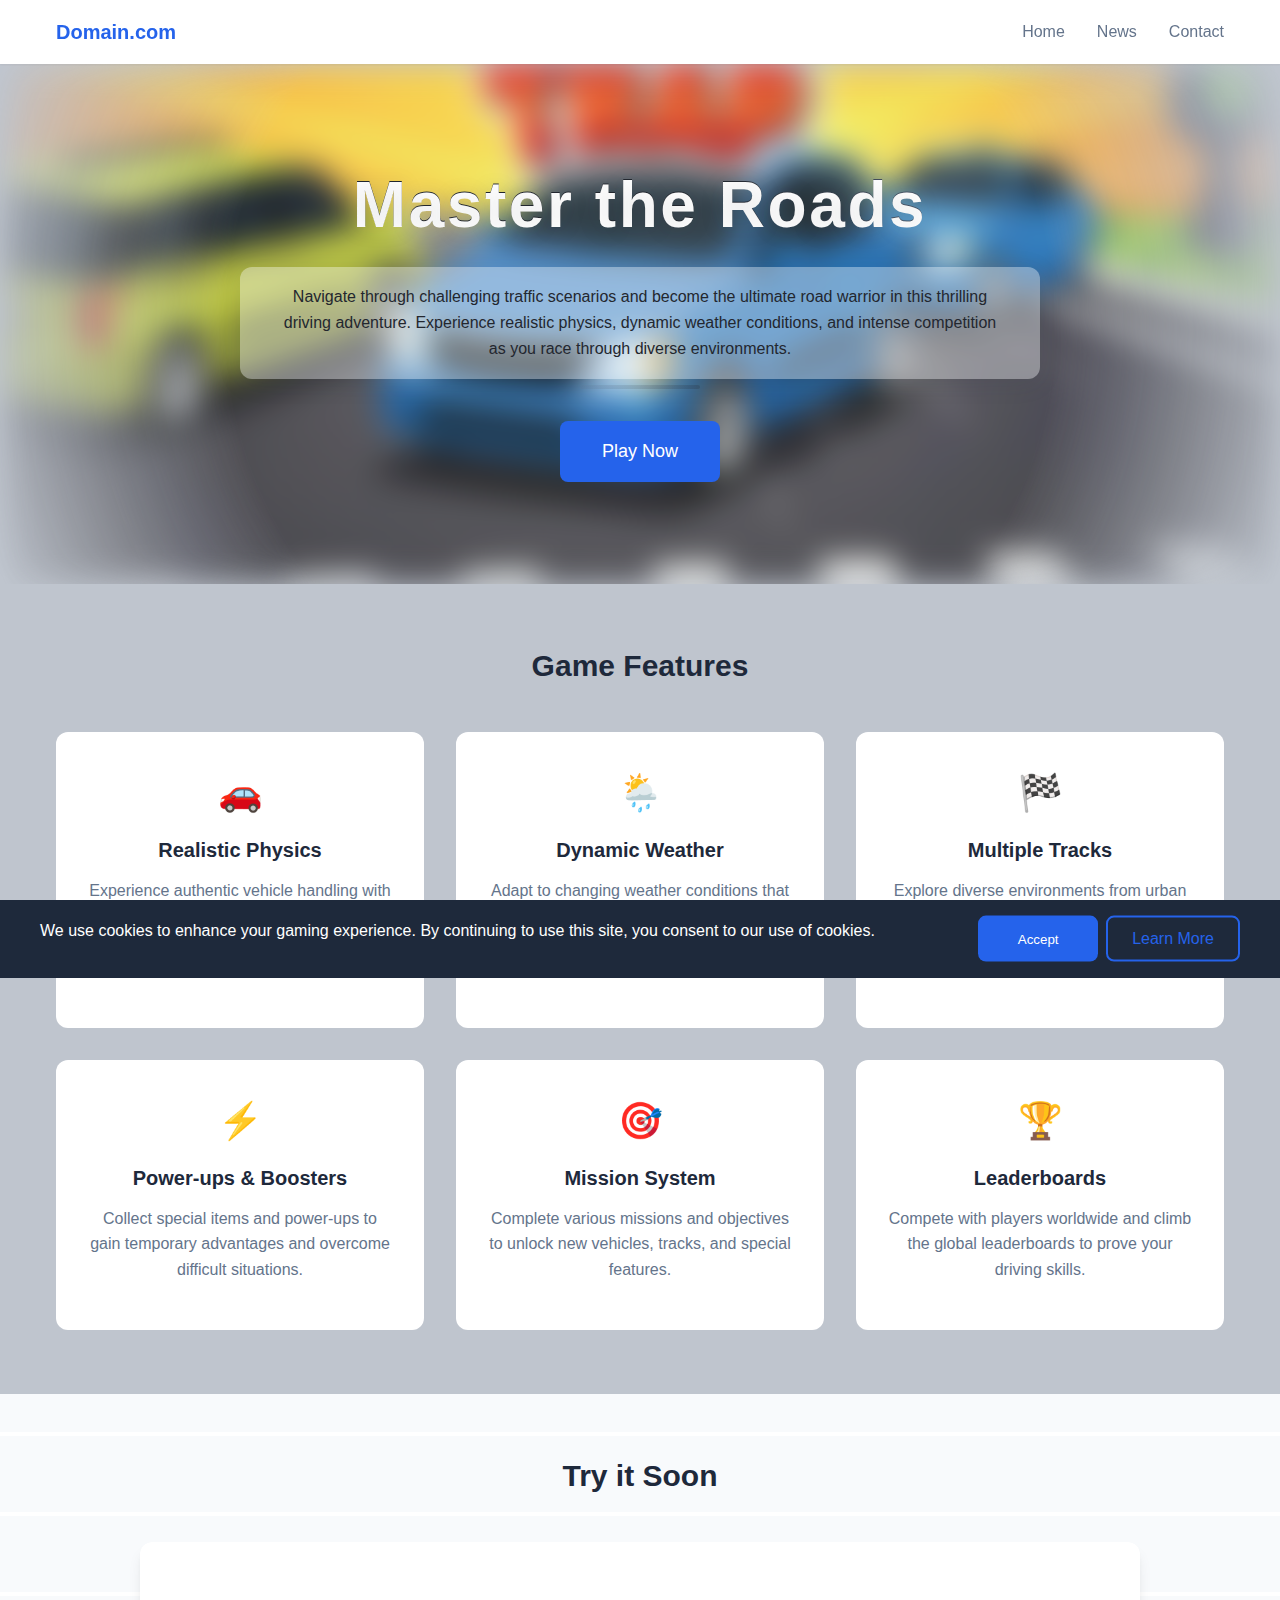
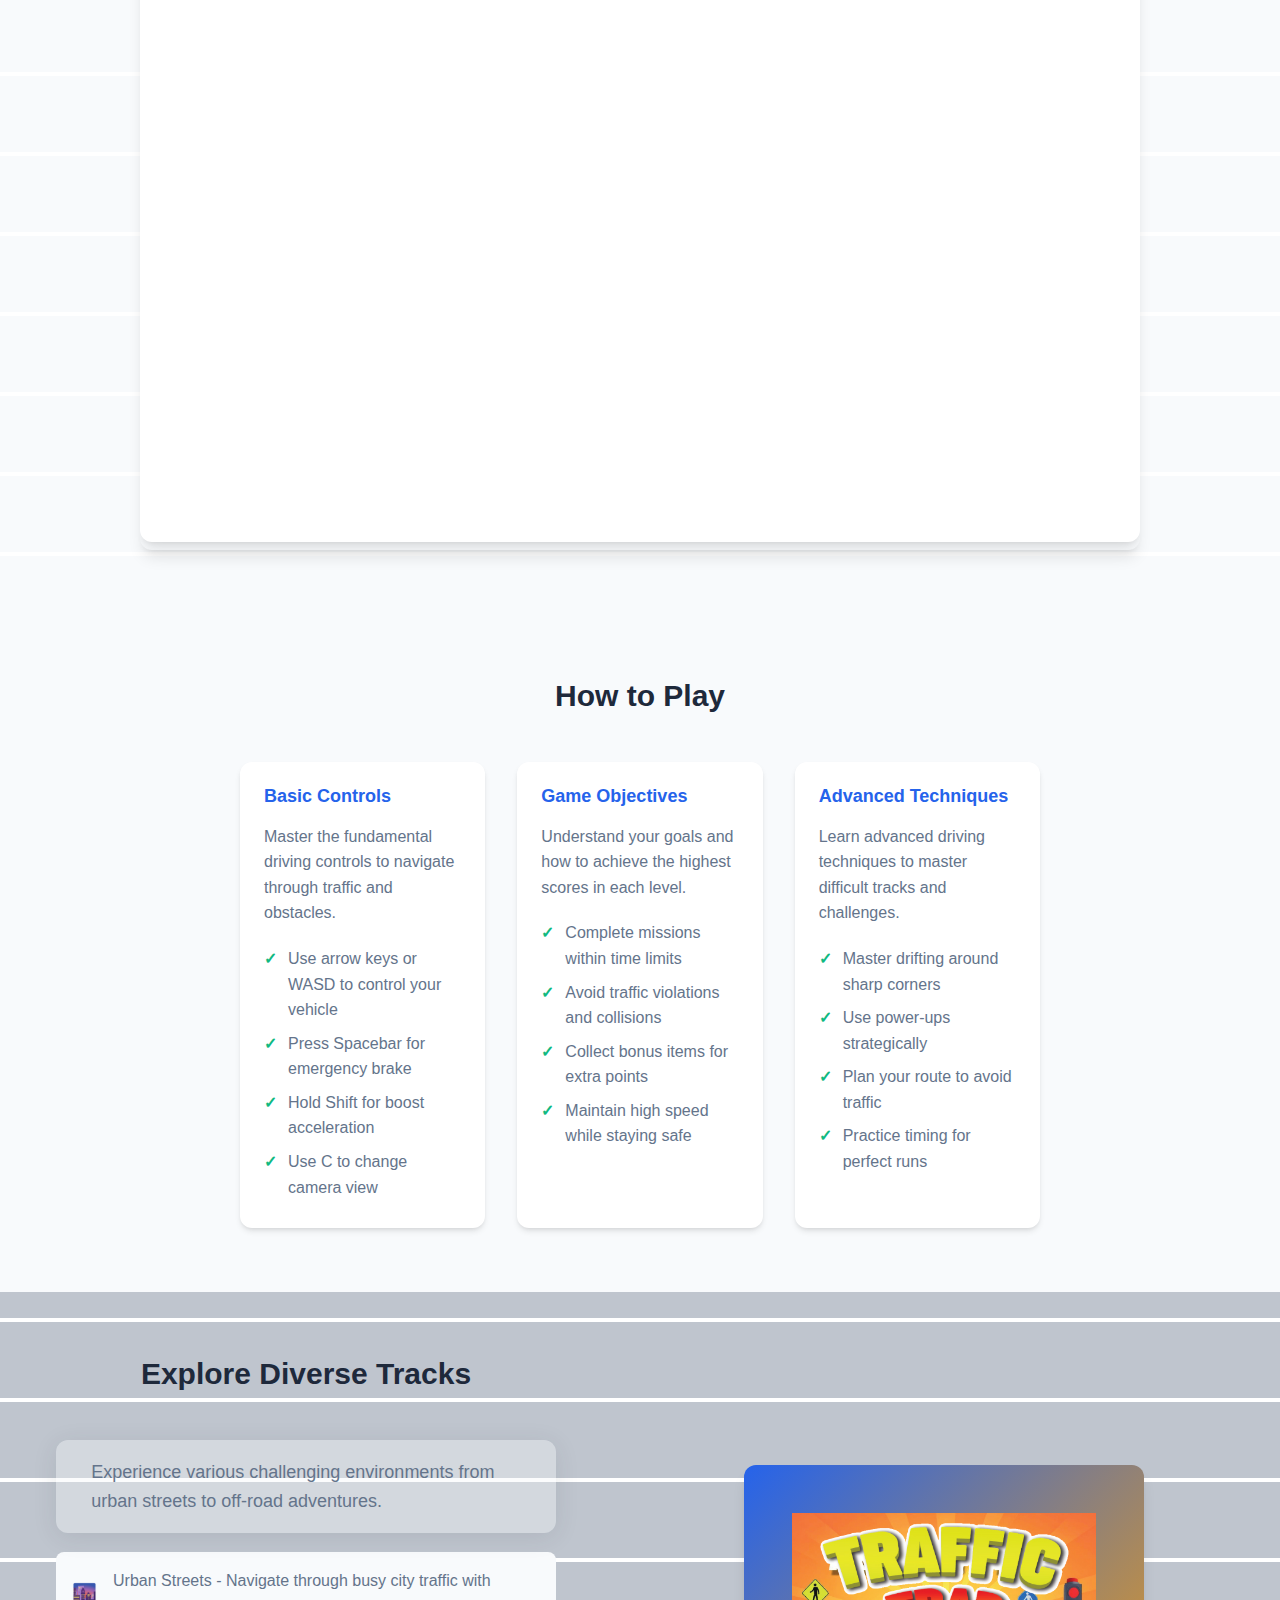
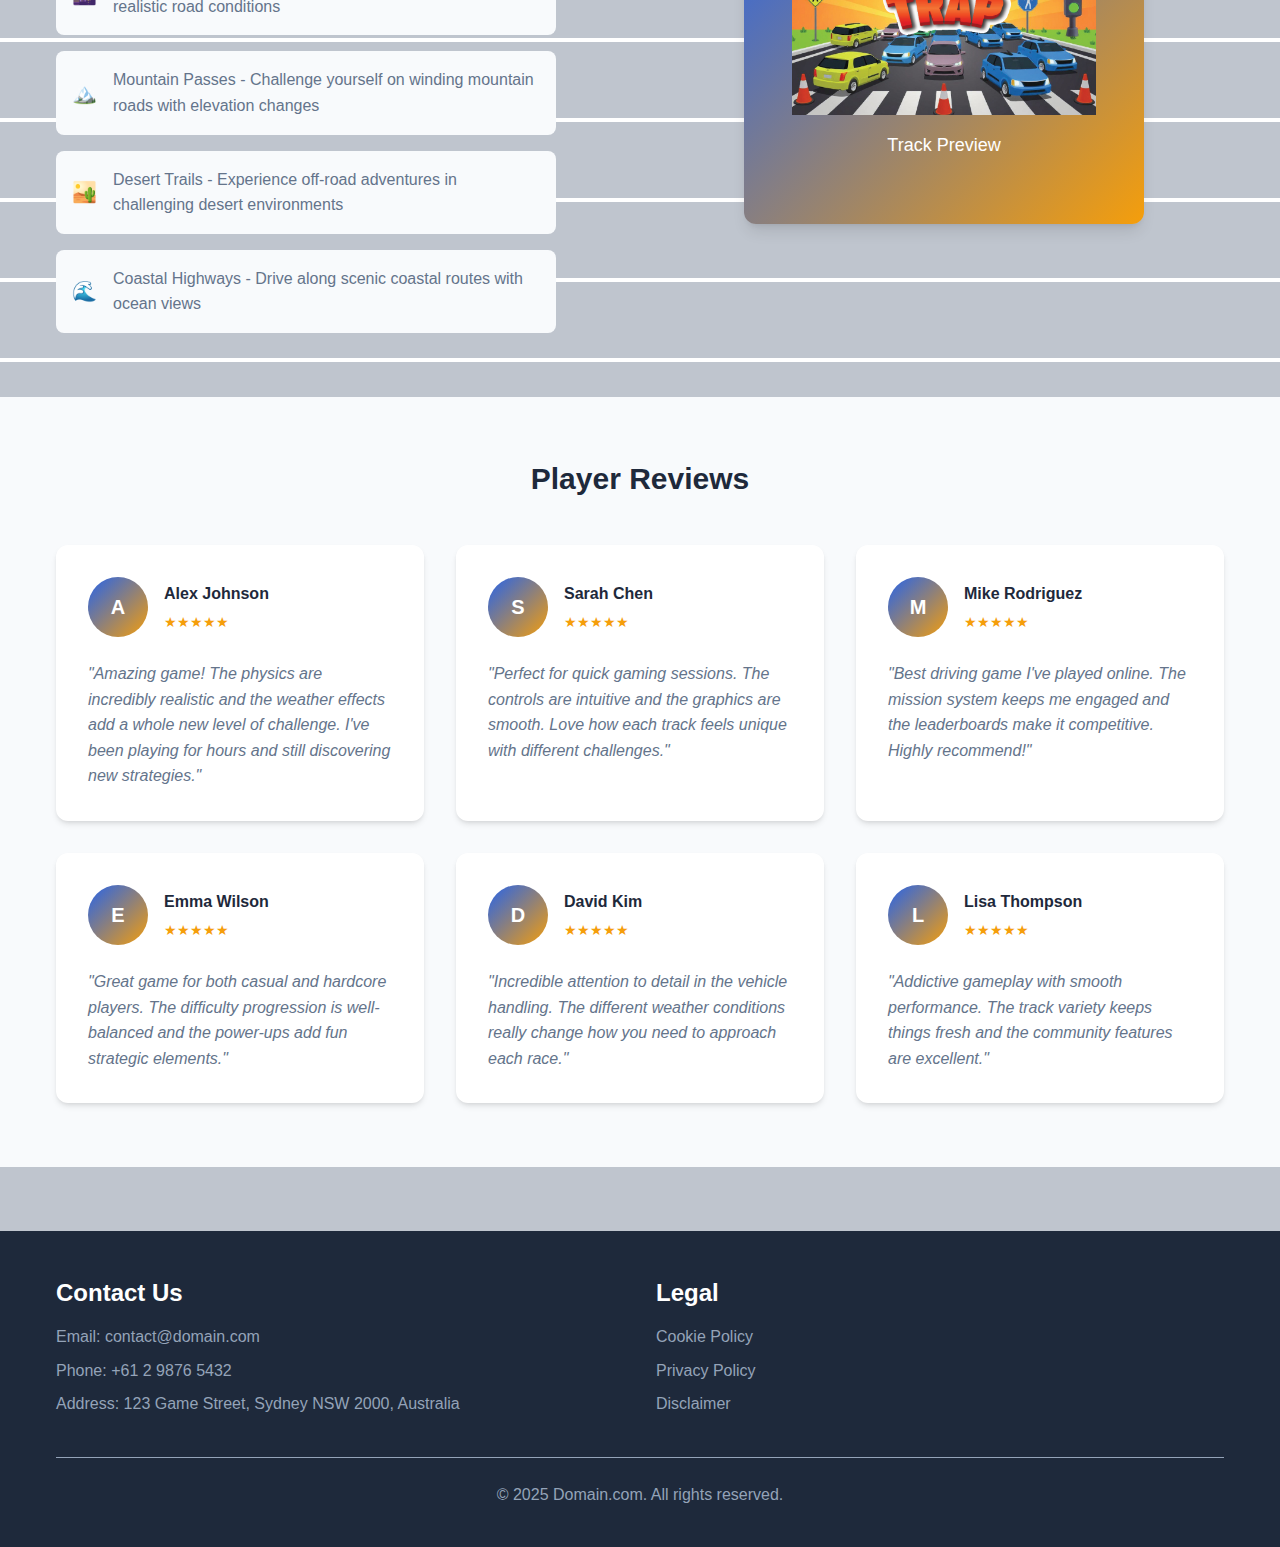
<file: index.html>
<!DOCTYPE html>
<html lang="en">
  <head>
    <meta charset="UTF-8" />
    <meta name="viewport" content="width=device-width, initial-scale=1.0" />
    <meta
      name="description"
      content="Play Traffic Trap – an exciting HTML5 puzzle game where you control traffic flow on busy streets. Guide trucks, avoid crashes, and unlock new levels with smart moves!"
    />
    <meta
      name="keywords"
      content="Traffic Trap, HTML5 game, traffic puzzle, browser game, truck game, traffic control, casual game, puzzle game, no download game, web game"
    />
    <title>Domain.com - Home</title>
    <link rel="icon" type="image/x-icon" href="./assets/favicon_track.jpg" />
    <link rel="stylesheet" href="./css/reset.css" />
    <link rel="stylesheet" href="./css/main.css" />
    <link rel="stylesheet" href="./css/header.css" />
    <link rel="stylesheet" href="./css/footer.css" />
    <link rel="stylesheet" href="./css/home.css" />
  </head>
  <body>
    <div id="header"></div>

    <!-- Main Content -->
    <main class="main">
      <!-- Hero Section -->
      <section id="hero" class="hero hero-bg">
        <div class="container">
          <div class="hero-content">
            <h1 class="hero-title" id="hero-title">Master the Roads</h1>
            <p class="hero-description" id="hero-description">
              Navigate through challenging traffic scenarios and become the
              ultimate road warrior in this thrilling driving adventure.
            </p>
            <hr class="hero-hr" />
            <a href="#game" class="btn-primary hero-btn" id="play-now-btn">
              Play Now
            </a>
          </div>
        </div>
      </section>

      <!-- Features Section -->
      <section id="features" class="features">
        <div class="container">
          <h2 class="section-title" id="features-title">Game Features</h2>
          <div class="features-grid" id="features-grid">
            <!-- Features will be loaded from JSON -->
          </div>
        </div>
      </section>

      <!-- Game Section -->
      <section id="game" class="game-section">
        <div class="container">
          <h2 class="section-title" id="features-title">Try it Soon</h2>
          <div class="game-wrapper">
            <iframe
              src="https://html5.gamemonetize.co/jaj71oz3teb57c2egenil47f6jla6fjh/"
              width="100%"
              height="600"
              scrolling="no"
              frameborder="0"
              allowfullscreen
              class="game-iframe"
              title="Traffic Trap Game"
            >
            </iframe>
          </div>
        </div>
      </section>

      <!-- How to Play Section -->
      <section id="how-to-play" class="how-to-play">
        <div class="container">
          <h2 class="section-title" id="how-to-play-title">How to Play</h2>
          <div class="how-to-play-content" id="how-to-play-content">
            <!-- Content will be loaded from JSON -->
          </div>
        </div>
      </section>

      <!-- Track Section -->
      <section id="track" class="track">
        <div class="container">
          <div class="track-content">
            <div class="track-text">
              <h2 class="section-title" id="track-title">
                Explore Diverse Tracks
              </h2>
              <p
                class="track-description track-description-bg"
                id="track-description"
              >
                Experience various challenging environments from urban streets
                to off-road adventures.
              </p>
              <div class="track-features" id="track-features">
                <!-- Track features will be loaded from JSON -->
              </div>
            </div>
            <div class="track-visual">
              <div class="track-placeholder">
                <div class="track-icon">
                  <img
                    src="assets/TrafficTrap1.jpg"
                    alt="Traffic Trap"
                    style="width: 100%; height: auto"
                  />
                </div>
                <p>Track Preview</p>
              </div>
            </div>
          </div>
        </div>
      </section>

      <!-- Reviews Section -->
      <section id="reviews" class="reviews">
        <div class="container">
          <h2 class="section-title" id="reviews-title">Player Reviews</h2>
          <div class="reviews-grid" id="reviews-grid">
            <!-- Reviews will be loaded from JSON -->
          </div>
        </div>
      </section>
    </main>

    <div id="footer"></div>

    <script type="module" src="./js/main.js"></script>
  </body>
</html>
</file>
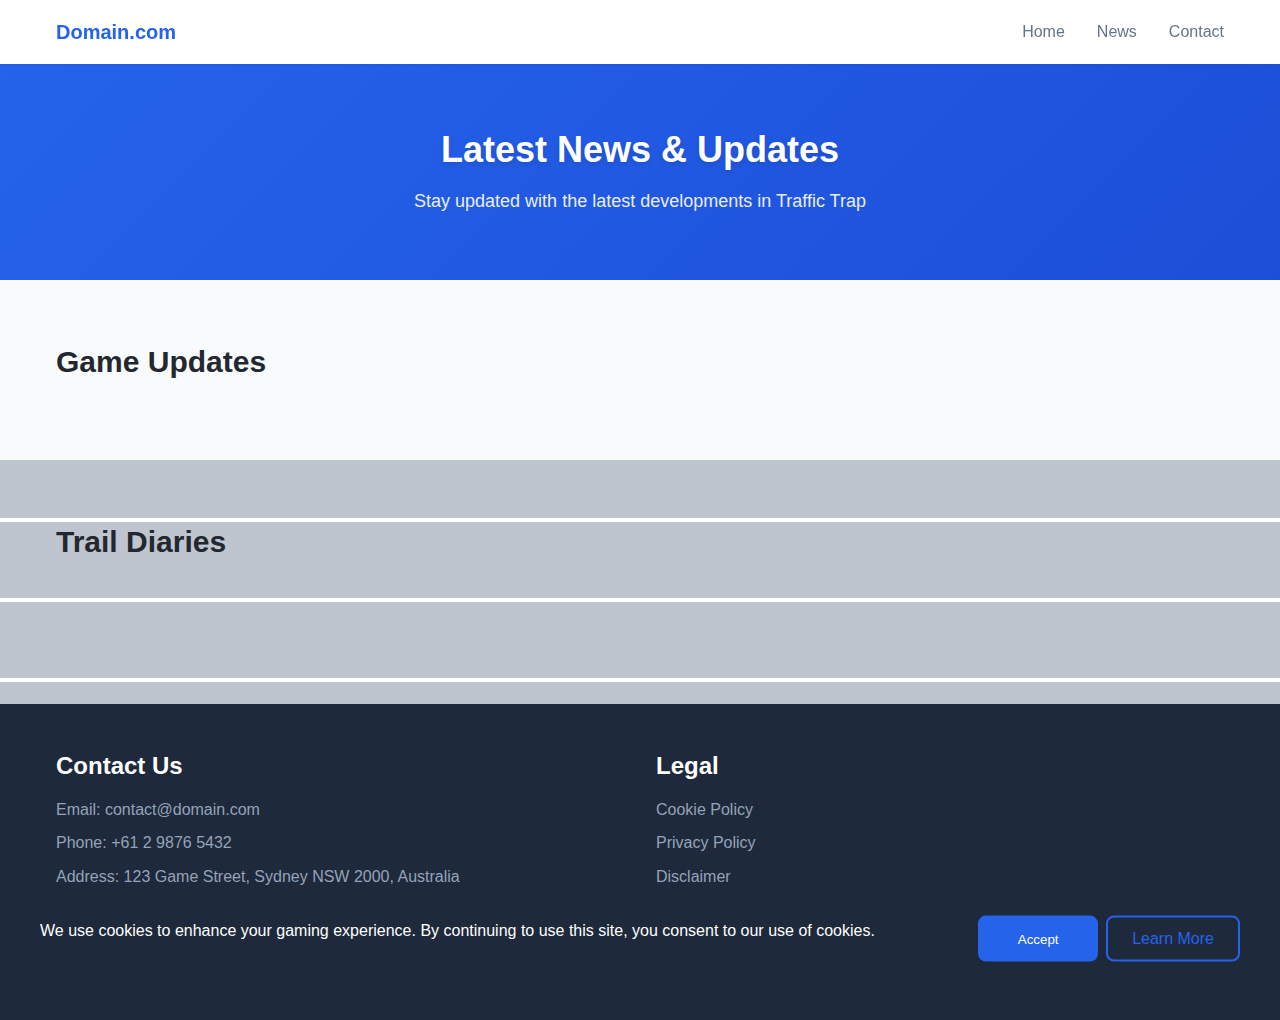
<file: battle-log.html>
<!DOCTYPE html>
<html lang="en">
  <head>
    <meta charset="UTF-8" />
    <meta name="viewport" content="width=device-width, initial-scale=1.0" />
    <meta
      name="description"
      content="Stay updated with the latest Traffic Trap news, including new features, community highlights, and future development plans."
    />
    <meta
      name="keywords"
      content="Traffic Trap news, game updates, developer log, gaming community, trail diaries"
    />

    <title>Domain.com - News</title>
    <link rel="icon" type="image/x-icon" href="./assets/favicon_track.jpg" />
    <link rel="stylesheet" href="./css/reset.css" />
    <link rel="stylesheet" href="./css/main.css" />
    <link rel="stylesheet" href="./css/header.css" />
    <link rel="stylesheet" href="./css/footer.css" />
    <link rel="stylesheet" href="./css/news.css" />
  </head>
  <body>
    <div id="header"></div>

    <!-- Main Content -->
    <main class="main">
      <!-- Hero Section -->
      <section class="page-hero">
        <div class="container">
          <h1 class="page-title">Latest News & Updates</h1>
          <p class="page-subtitle">
            Stay updated with the latest developments in Traffic Trap
          </p>
        </div>
      </section>

      <!-- Game Updates Section -->
      <section id="game-updates" class="news-section">
        <div class="container">
          <h2 class="section-title" id="updates-title">Game Updates</h2>
          <div class="news-grid" id="updates-grid">
            <!-- Game updates will be loaded from JSON -->
          </div>
        </div>
      </section>

      <!-- Trail Diaries Section -->
      <section id="trail-diaries" class="news-section">
        <div class="container">
          <h2 class="section-title" id="diaries-title">Trail Diaries</h2>
          <div class="news-grid" id="diaries-grid">
            <!-- Trail diaries will be loaded from JSON -->
          </div>
        </div>
      </section>
    </main>

    <div id="footer"></div>

    <script type="module" src="./js/main.js"></script>
  </body>
</html>
</file>
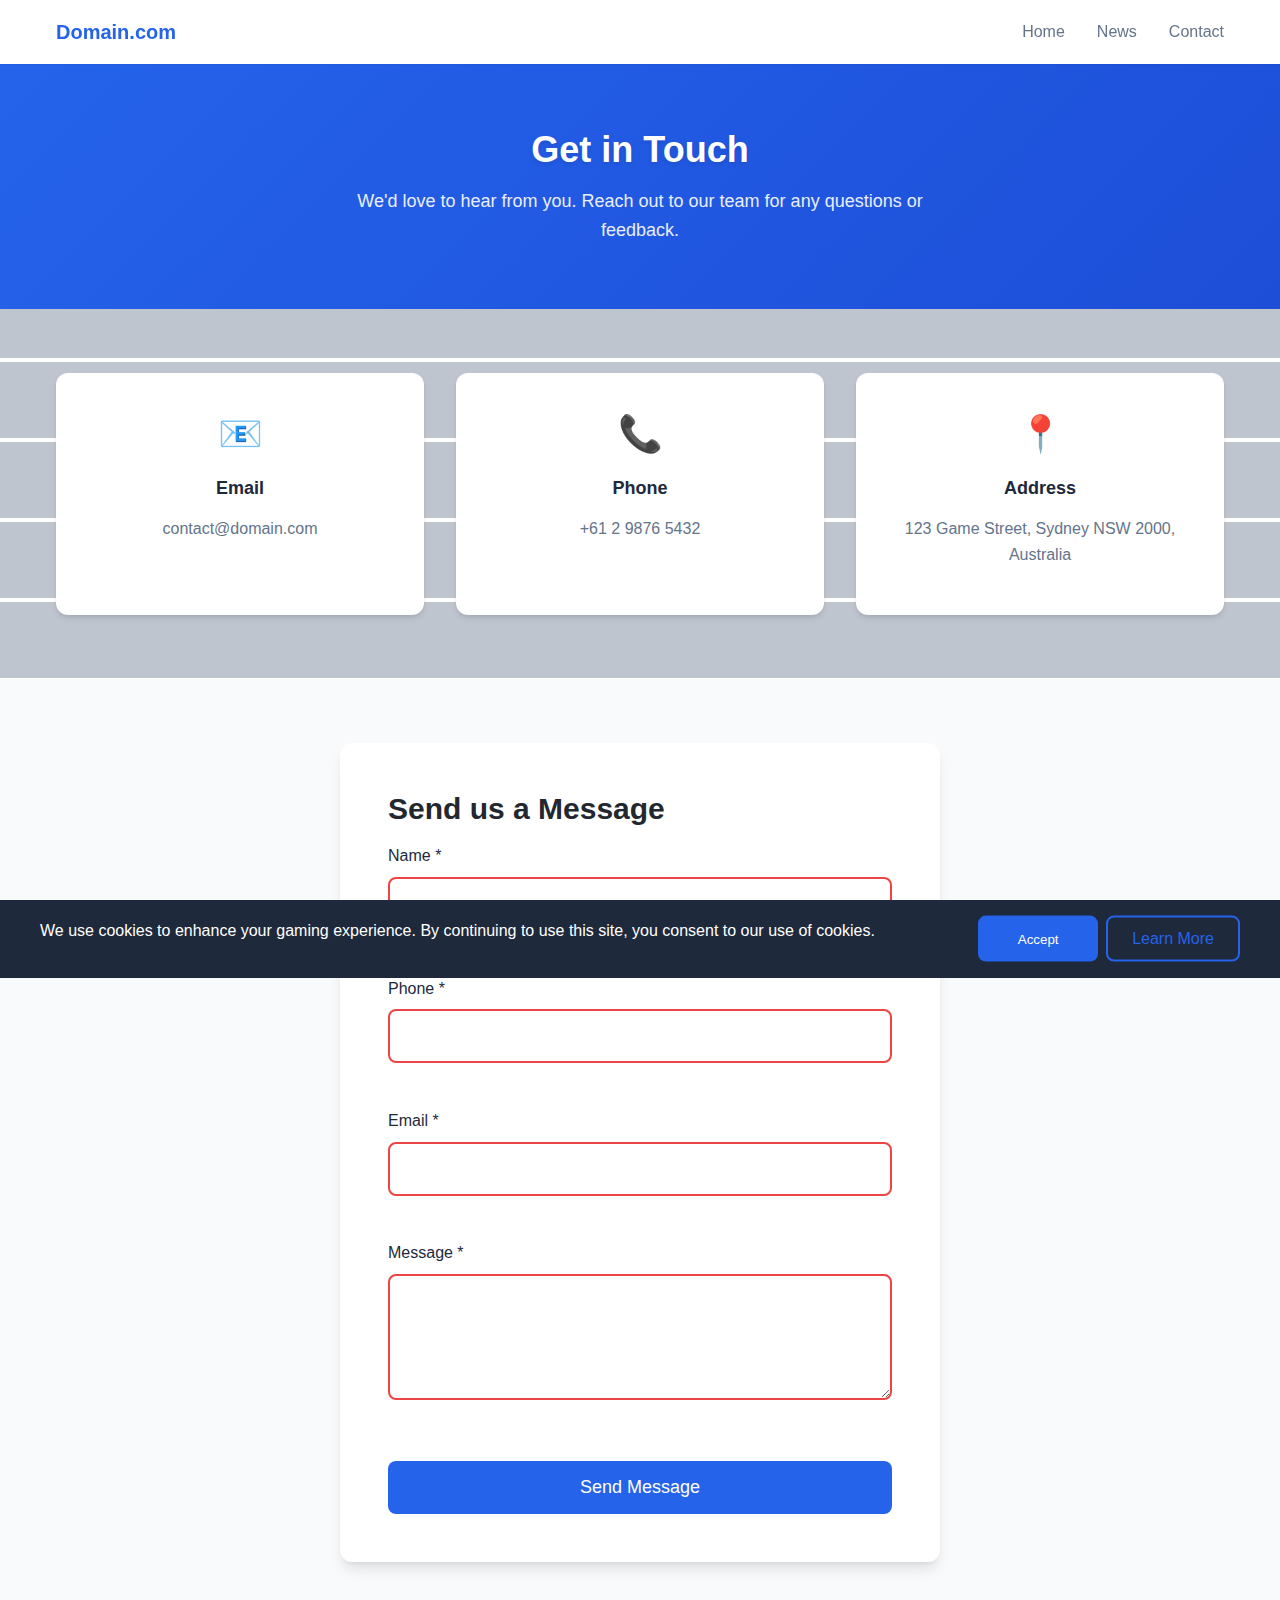
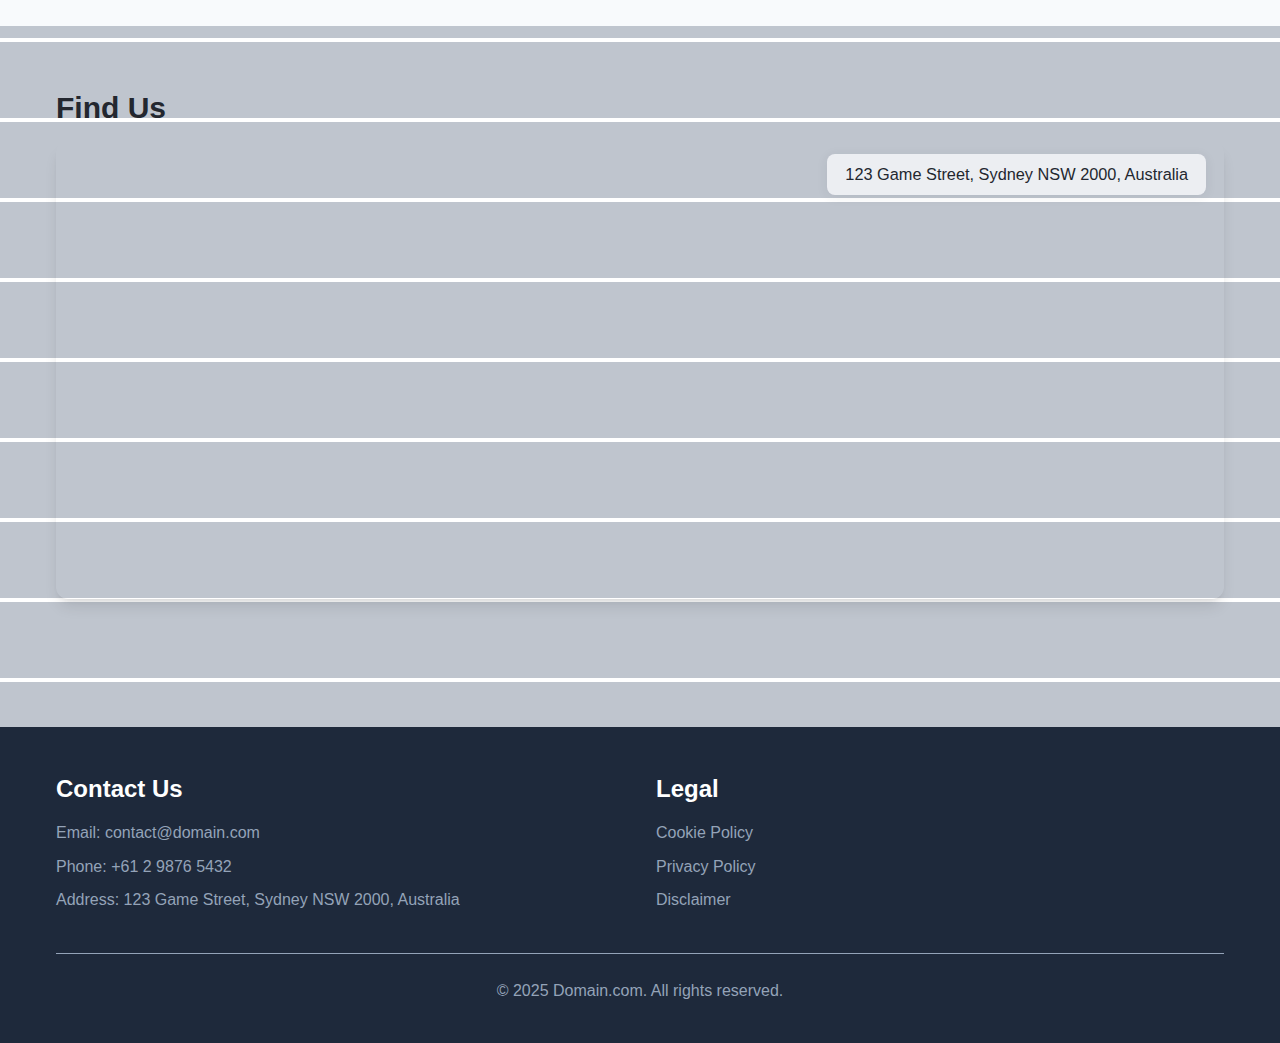
<file: contacts.html>
<!DOCTYPE html>
<html lang="en">
  <head>
    <meta charset="UTF-8" />
    <meta name="viewport" content="width=device-width, initial-scale=1.0" />
    <meta
      name="description"
      content="Contact the Traffic Trap team for support, feedback, and business inquiries. Find our location, phone, and email."
    />
    <meta
      name="keywords"
      content="Traffic Trap contact, support, email, phone, address, Australia"
    />

    <title>Domain.com - Contact</title>
    <link rel="icon" type="image/x-icon" href="./assets/favicon_track.jpg" />
    <link rel="stylesheet" href="./css/reset.css" />
    <link rel="stylesheet" href="./css/main.css" />
    <link rel="stylesheet" href="./css/header.css" />
    <link rel="stylesheet" href="./css/footer.css" />
    <link rel="stylesheet" href="./css/contact.css" />
  </head>
  <body>
    <div id="header"></div>

    <!-- Main Content -->
    <main class="main">
      <!-- Hero Section -->
      <section class="page-hero">
        <div class="container">
          <h1 class="page-title">Get in Touch</h1>
          <p class="page-subtitle">
            We'd love to hear from you. Reach out to our team for any questions
            or feedback.
          </p>
        </div>
      </section>

      <!-- Contact Info Section -->
      <section id="contact-info-section" class="contact-info-section">
        <div class="container">
          <div id="contact-info"></div>
        </div>
      </section>

      <!-- Contact Form Section -->
      <section id="contact-form" class="contact-form-section">
        <div class="container">
          <div class="form-container">
            <h2 class="section-title">Send us a Message</h2>
            <form id="contact-form-element" class="contact-form">
              <div class="form-group">
                <label for="name" class="form-label">Name *</label>
                <input
                  type="text"
                  id="name"
                  name="name"
                  class="form-input"
                  required
                />
                <span class="error-message" id="name-error"></span>
              </div>
              <div class="form-group">
                <label for="phone" class="form-label">Phone *</label>
                <input
                  type="tel"
                  id="phone"
                  name="phone"
                  class="form-input"
                  required
                />
                <span class="error-message" id="phone-error"></span>
              </div>
              <div class="form-group">
                <label for="email" class="form-label">Email *</label>
                <input
                  type="email"
                  id="email"
                  name="email"
                  class="form-input"
                  required
                />
                <span class="error-message" id="email-error"></span>
              </div>
              <div class="form-group">
                <label for="message" class="form-label">Message *</label>
                <textarea
                  id="message"
                  name="message"
                  class="form-textarea"
                  rows="5"
                  required
                ></textarea>
                <span class="error-message" id="message-error"></span>
              </div>
              <button type="submit" class="btn-primary form-submit">
                Send Message
              </button>
            </form>
          </div>
        </div>
      </section>

      <!-- Map Section -->
      <section id="map" class="map-section">
        <div class="container">
          <h2 class="section-title">Find Us</h2>
          <div class="map-container" style="position: relative">
            <div
              style="
                position: absolute;
                top: 12px;
                right: 18px;
                z-index: 2;
                background: rgba(245, 247, 250, 0.82);
                padding: 0.45em 1.1em;
                border-radius: 8px;
                font-size: 1.02em;
                font-weight: 500;
                color: #23272f;
                box-shadow: 0 2px 12px 0 rgba(40, 48, 60, 0.08);
              "
            >
              123 Game Street, Sydney NSW 2000, Australia
            </div>
            <iframe
              class="contacts-map"
              src="https://www.google.com/maps?q=123+Game+Street,+Sydney+NSW+2000,+Australia&output=embed&hl=en"
              title="Australia map"
              allowfullscreen
              width="100%"
              height="450"
              loading="lazy"
              referrerpolicy="no-referrer-when-downgrade"
            ></iframe>
          </div>
        </div>
      </section>
    </main>

    <div id="footer"></div>

    <!-- Success Modal -->
    <div id="success-modal" class="modal">
      <div class="modal-content">
        <div class="modal-header">
          <h3>Thank You!</h3>
          <button class="modal-close" id="modal-close">&times;</button>
        </div>
        <div class="modal-body">
          <p>We will contact you soon.</p>
        </div>
        <div class="modal-footer">
          <button class="btn-primary" id="modal-ok">OK</button>
        </div>
      </div>
    </div>

    <script type="module" src="./js/main.js"></script>
  </body>
</html>
</file>
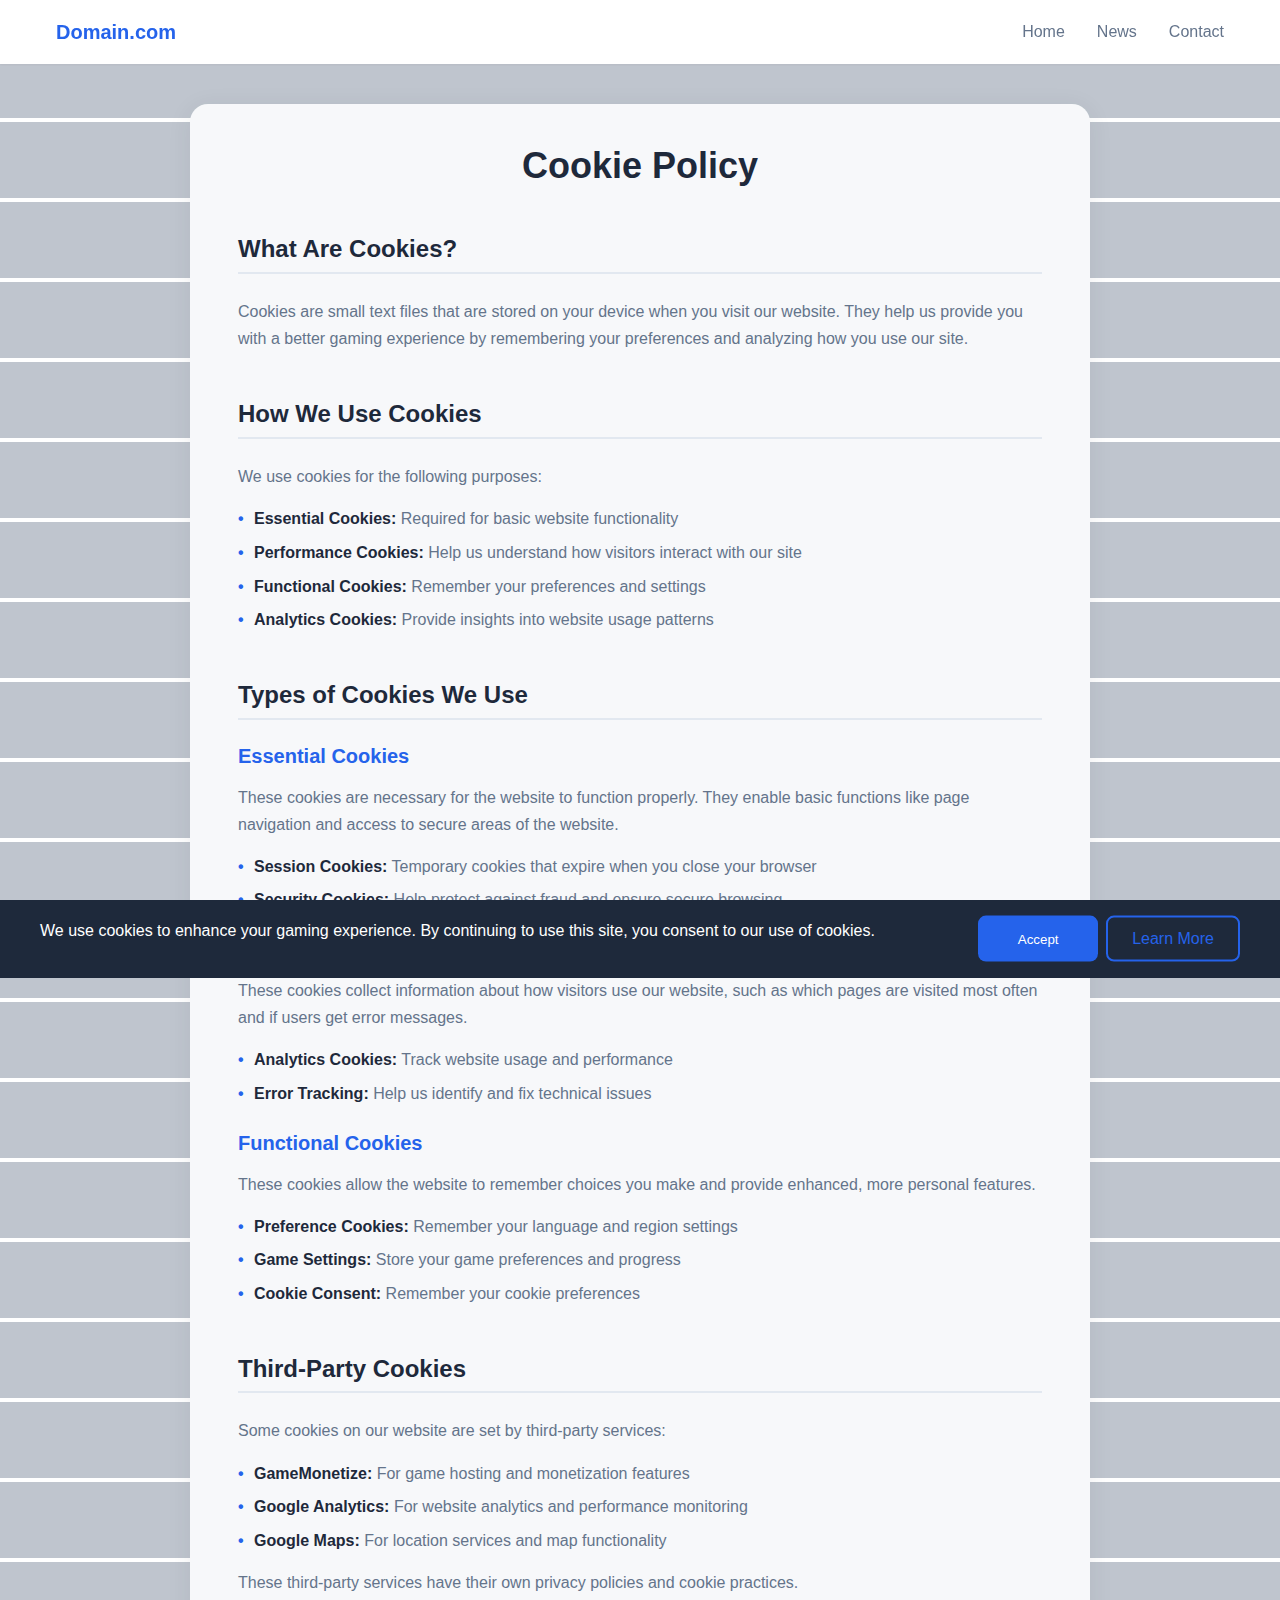
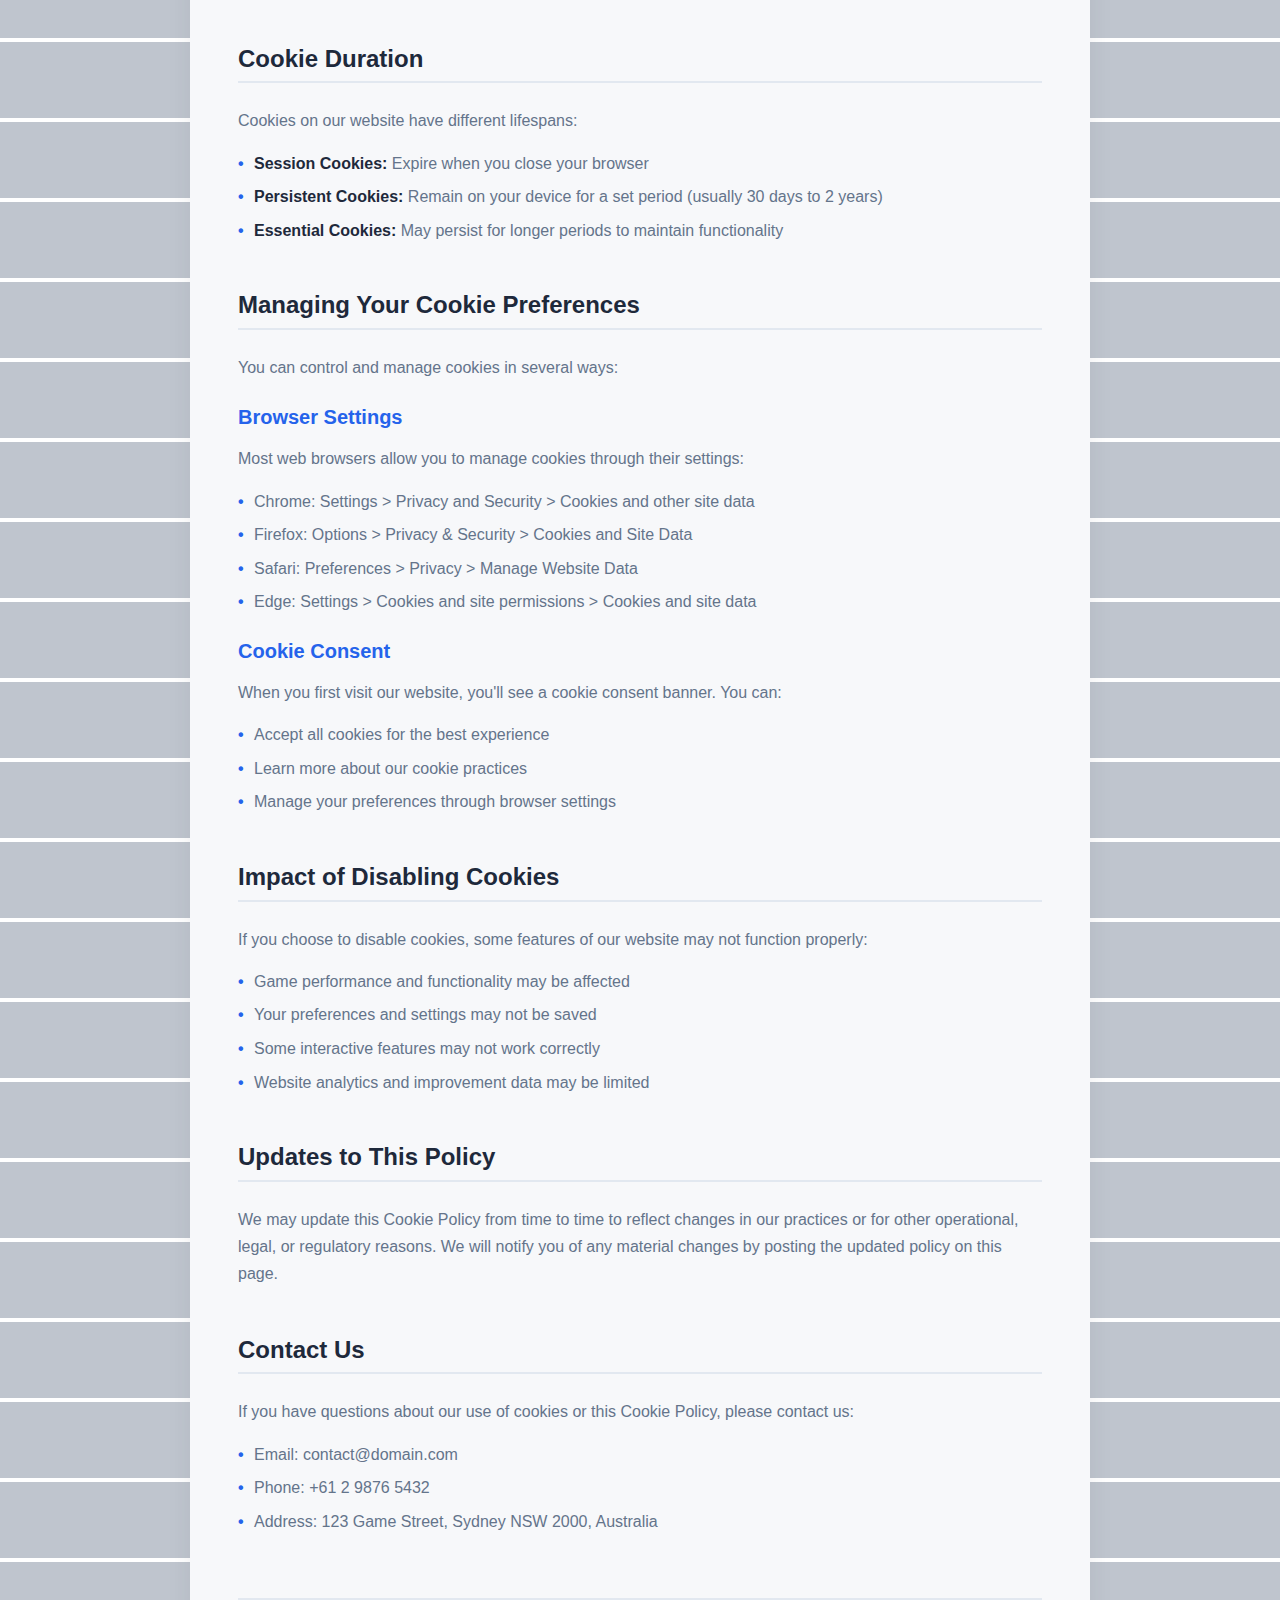
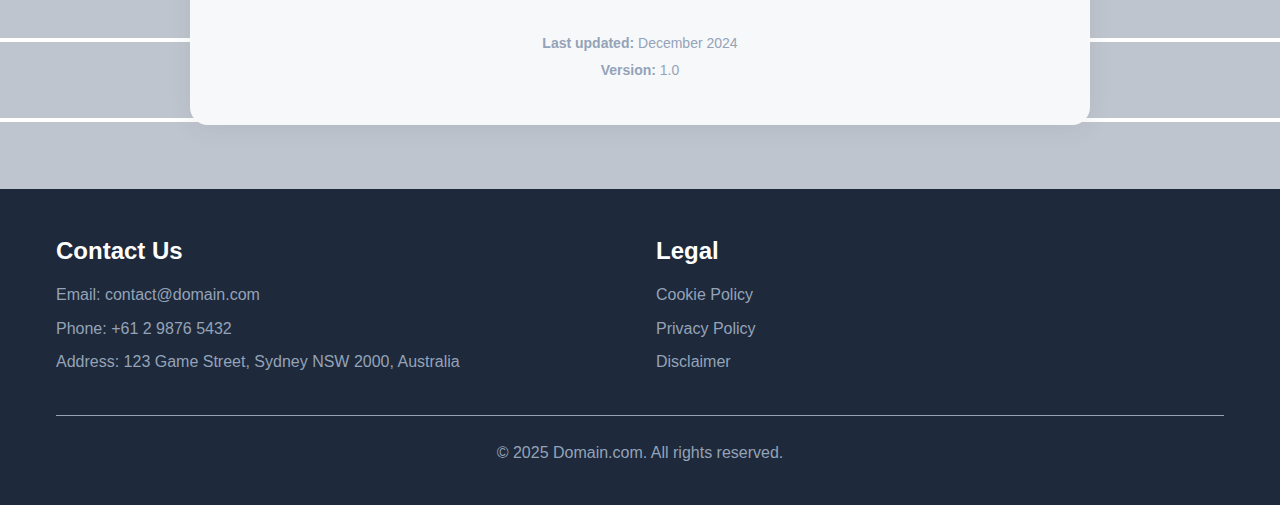
<file: cookies.html>
<!DOCTYPE html>
<html lang="en">
  <head>
    <meta charset="UTF-8" />
    <meta name="viewport" content="width=device-width, initial-scale=1.0" />
    <meta
      name="description"
      content="Read our Cookie Policy to understand how Traffic Trap uses cookies to enhance your gaming experience."
    />
    <meta
      name="keywords"
      content="cookie policy, privacy, Traffic Trap, data usage"
    />

    <title>Domain.com - Cookie Policy</title>
    <link rel="icon" type="image/x-icon" href="./assets/favicon_track.jpg" />
    <link rel="stylesheet" href="./css/reset.css" />
    <link rel="stylesheet" href="./css/main.css" />
    <link rel="stylesheet" href="./css/header.css" />
    <link rel="stylesheet" href="./css/footer.css" />
    <link rel="stylesheet" href="./css/legal.css" />
  </head>
  <body>
    <div id="header"></div>

    <!-- Main Content -->
    <main class="main">
      <section class="legal-content">
        <div class="container">
          <h1 class="legal-title">Cookie Policy</h1>

          <div class="legal-section">
            <h2>What Are Cookies?</h2>
            <p>
              Cookies are small text files that are stored on your device when
              you visit our website. They help us provide you with a better
              gaming experience by remembering your preferences and analyzing
              how you use our site.
            </p>
          </div>

          <div class="legal-section">
            <h2>How We Use Cookies</h2>
            <p>We use cookies for the following purposes:</p>
            <ul>
              <li>
                <strong>Essential Cookies:</strong> Required for basic website
                functionality
              </li>
              <li>
                <strong>Performance Cookies:</strong> Help us understand how
                visitors interact with our site
              </li>
              <li>
                <strong>Functional Cookies:</strong> Remember your preferences
                and settings
              </li>
              <li>
                <strong>Analytics Cookies:</strong> Provide insights into
                website usage patterns
              </li>
            </ul>
          </div>

          <div class="legal-section">
            <h2>Types of Cookies We Use</h2>

            <h3>Essential Cookies</h3>
            <p>
              These cookies are necessary for the website to function properly.
              They enable basic functions like page navigation and access to
              secure areas of the website.
            </p>
            <ul>
              <li>
                <strong>Session Cookies:</strong> Temporary cookies that expire
                when you close your browser
              </li>
              <li>
                <strong>Security Cookies:</strong> Help protect against fraud
                and ensure secure browsing
              </li>
            </ul>

            <h3>Performance Cookies</h3>
            <p>
              These cookies collect information about how visitors use our
              website, such as which pages are visited most often and if users
              get error messages.
            </p>
            <ul>
              <li>
                <strong>Analytics Cookies:</strong> Track website usage and
                performance
              </li>
              <li>
                <strong>Error Tracking:</strong> Help us identify and fix
                technical issues
              </li>
            </ul>

            <h3>Functional Cookies</h3>
            <p>
              These cookies allow the website to remember choices you make and
              provide enhanced, more personal features.
            </p>
            <ul>
              <li>
                <strong>Preference Cookies:</strong> Remember your language and
                region settings
              </li>
              <li>
                <strong>Game Settings:</strong> Store your game preferences and
                progress
              </li>
              <li>
                <strong>Cookie Consent:</strong> Remember your cookie
                preferences
              </li>
            </ul>
          </div>

          <div class="legal-section">
            <h2>Third-Party Cookies</h2>
            <p>Some cookies on our website are set by third-party services:</p>
            <ul>
              <li>
                <strong>GameMonetize:</strong> For game hosting and monetization
                features
              </li>
              <li>
                <strong>Google Analytics:</strong> For website analytics and
                performance monitoring
              </li>
              <li>
                <strong>Google Maps:</strong> For location services and map
                functionality
              </li>
            </ul>
            <p>
              These third-party services have their own privacy policies and
              cookie practices.
            </p>
          </div>

          <div class="legal-section">
            <h2>Cookie Duration</h2>
            <p>Cookies on our website have different lifespans:</p>
            <ul>
              <li>
                <strong>Session Cookies:</strong> Expire when you close your
                browser
              </li>
              <li>
                <strong>Persistent Cookies:</strong> Remain on your device for a
                set period (usually 30 days to 2 years)
              </li>
              <li>
                <strong>Essential Cookies:</strong> May persist for longer
                periods to maintain functionality
              </li>
            </ul>
          </div>

          <div class="legal-section">
            <h2>Managing Your Cookie Preferences</h2>
            <p>You can control and manage cookies in several ways:</p>

            <h3>Browser Settings</h3>
            <p>
              Most web browsers allow you to manage cookies through their
              settings:
            </p>
            <ul>
              <li>
                Chrome: Settings > Privacy and Security > Cookies and other site
                data
              </li>
              <li>
                Firefox: Options > Privacy & Security > Cookies and Site Data
              </li>
              <li>Safari: Preferences > Privacy > Manage Website Data</li>
              <li>
                Edge: Settings > Cookies and site permissions > Cookies and site
                data
              </li>
            </ul>

            <h3>Cookie Consent</h3>
            <p>
              When you first visit our website, you'll see a cookie consent
              banner. You can:
            </p>
            <ul>
              <li>Accept all cookies for the best experience</li>
              <li>Learn more about our cookie practices</li>
              <li>Manage your preferences through browser settings</li>
            </ul>
          </div>

          <div class="legal-section">
            <h2>Impact of Disabling Cookies</h2>
            <p>
              If you choose to disable cookies, some features of our website may
              not function properly:
            </p>
            <ul>
              <li>Game performance and functionality may be affected</li>
              <li>Your preferences and settings may not be saved</li>
              <li>Some interactive features may not work correctly</li>
              <li>Website analytics and improvement data may be limited</li>
            </ul>
          </div>

          <div class="legal-section">
            <h2>Updates to This Policy</h2>
            <p>
              We may update this Cookie Policy from time to time to reflect
              changes in our practices or for other operational, legal, or
              regulatory reasons. We will notify you of any material changes by
              posting the updated policy on this page.
            </p>
          </div>

          <div class="legal-section">
            <h2>Contact Us</h2>
            <p>
              If you have questions about our use of cookies or this Cookie
              Policy, please contact us:
            </p>
            <ul>
              <li>Email: contact@domain.com</li>
              <li>Phone: +61 2 9876 5432</li>
              <li>Address: 123 Game Street, Sydney NSW 2000, Australia</li>
            </ul>
          </div>

          <div class="legal-footer">
            <p><strong>Last updated:</strong> December 2024</p>
            <p><strong>Version:</strong> 1.0</p>
          </div>
        </div>
      </section>
    </main>

    <div id="footer"></div>

    <script type="module" src="./js/main.js"></script>
  </body>
</html>
</file>
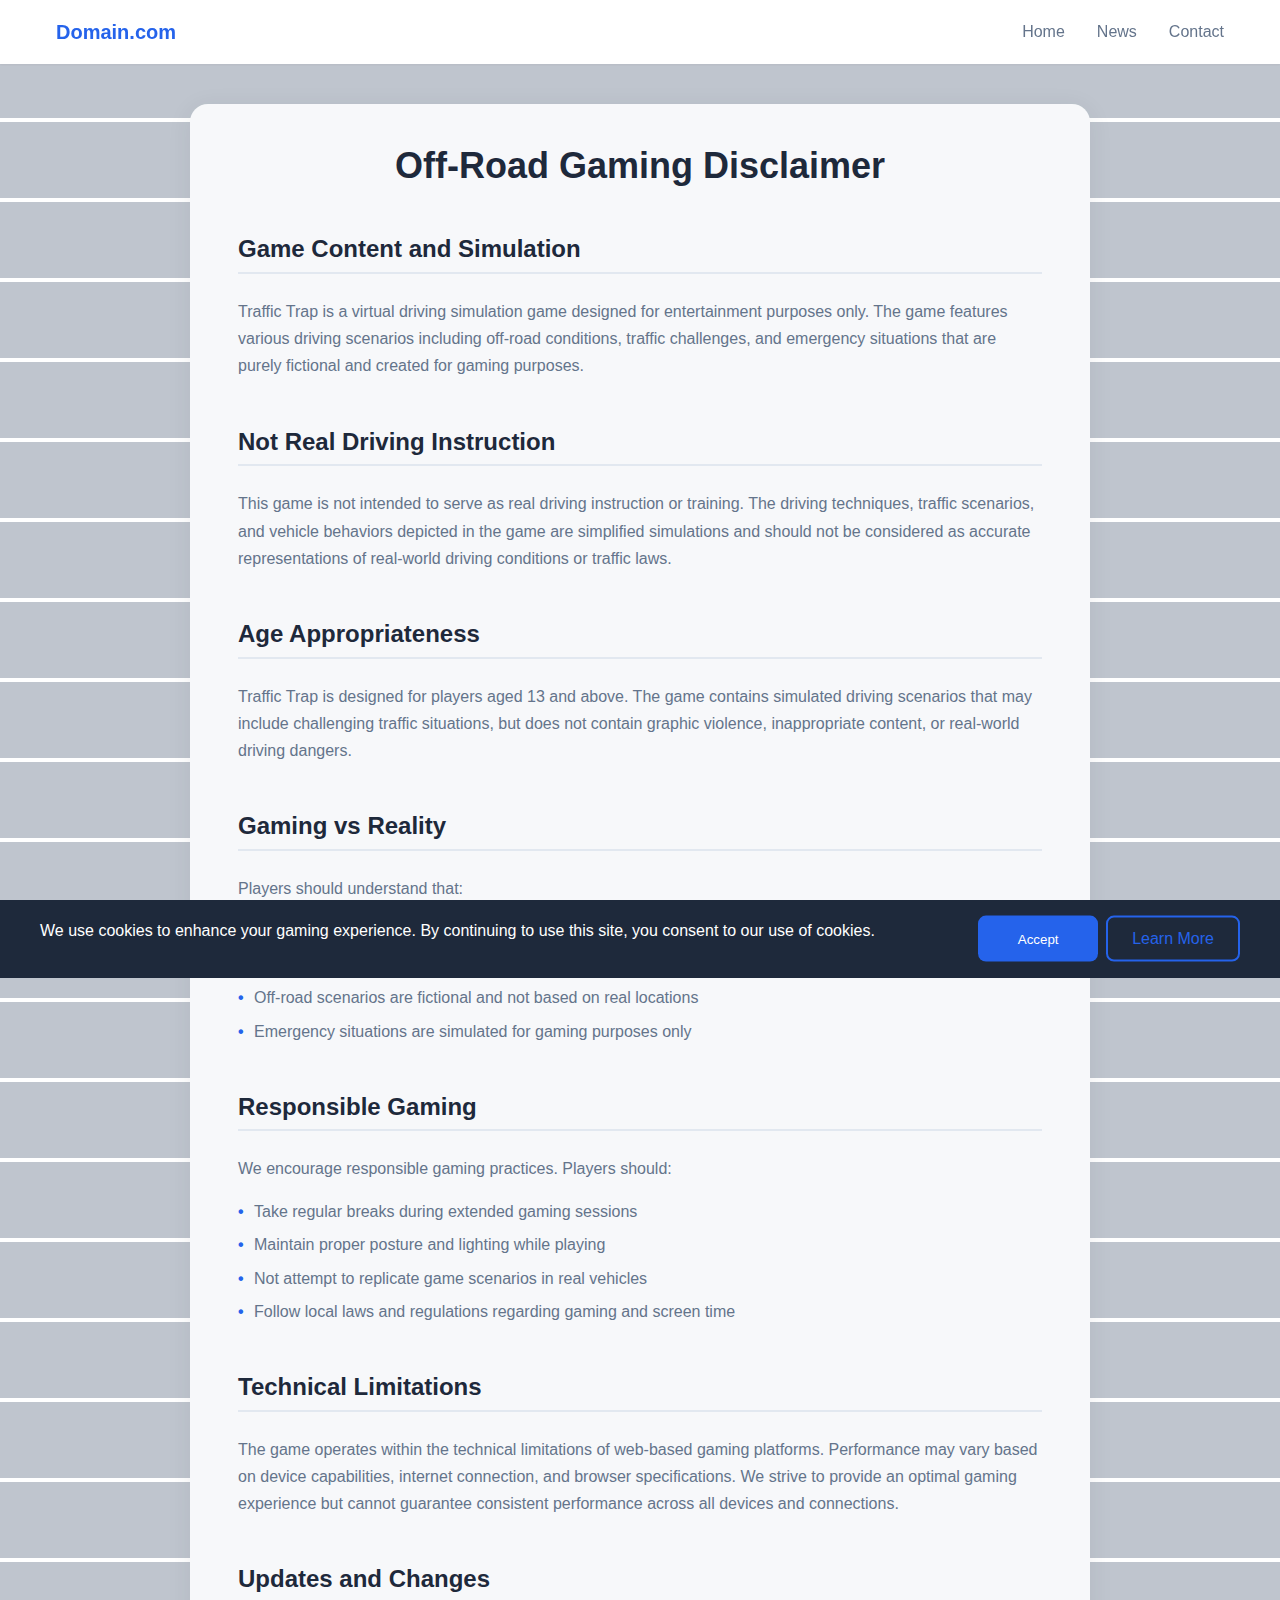
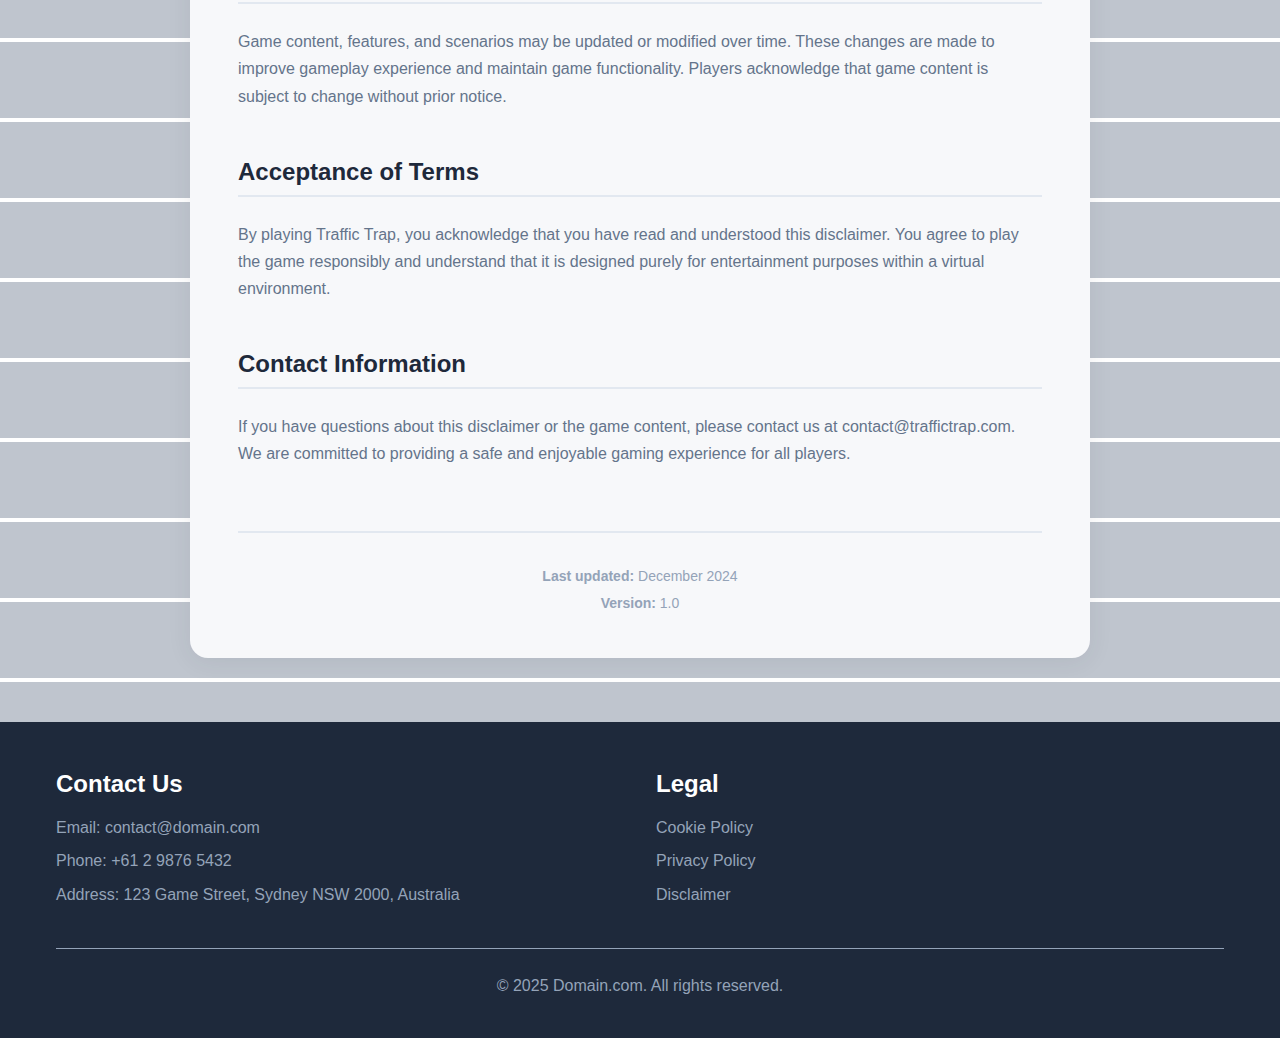
<file: disclaimer.html>
<!DOCTYPE html>
<html lang="en">
  <head>
    <meta charset="UTF-8" />
    <meta name="viewport" content="width=device-width, initial-scale=1.0" />
    <meta
      name="description"
      content="Read the official disclaimer for the Traffic Trap game website. Learn about game responsibilities, content accuracy, and legal limitations."
    />
    <meta
      name="keywords"
      content="Traffic Trap disclaimer, game liability, legal notice, content accuracy, game information, website terms"
    />

    <title>Domain.com - Disclaimer</title>
    <link rel="icon" type="image/x-icon" href="./assets/favicon_track.jpg" />
    <link rel="stylesheet" href="./css/reset.css" />
    <link rel="stylesheet" href="./css/main.css" />
    <link rel="stylesheet" href="./css/header.css" />
    <link rel="stylesheet" href="./css/footer.css" />
    <link rel="stylesheet" href="./css/legal.css" />
  </head>
  <body>
    <div id="header"></div>

    <!-- Main Content -->
    <main class="main">
      <section class="legal-content">
        <div class="container">
          <h1 class="legal-title">Off-Road Gaming Disclaimer</h1>

          <div class="legal-section">
            <h2>Game Content and Simulation</h2>
            <p>
              Traffic Trap is a virtual driving simulation game designed for
              entertainment purposes only. The game features various driving
              scenarios including off-road conditions, traffic challenges, and
              emergency situations that are purely fictional and created for
              gaming purposes.
            </p>
          </div>

          <div class="legal-section">
            <h2>Not Real Driving Instruction</h2>
            <p>
              This game is not intended to serve as real driving instruction or
              training. The driving techniques, traffic scenarios, and vehicle
              behaviors depicted in the game are simplified simulations and
              should not be considered as accurate representations of real-world
              driving conditions or traffic laws.
            </p>
          </div>

          <div class="legal-section">
            <h2>Age Appropriateness</h2>
            <p>
              Traffic Trap is designed for players aged 13 and above. The game
              contains simulated driving scenarios that may include challenging
              traffic situations, but does not contain graphic violence,
              inappropriate content, or real-world driving dangers.
            </p>
          </div>

          <div class="legal-section">
            <h2>Gaming vs Reality</h2>
            <p>Players should understand that:</p>
            <ul>
              <li>
                Game physics and vehicle behavior are simplified for
                entertainment
              </li>
              <li>
                Traffic rules in the game may differ from real-world regulations
              </li>
              <li>
                Off-road scenarios are fictional and not based on real locations
              </li>
              <li>
                Emergency situations are simulated for gaming purposes only
              </li>
            </ul>
          </div>

          <div class="legal-section">
            <h2>Responsible Gaming</h2>
            <p>We encourage responsible gaming practices. Players should:</p>
            <ul>
              <li>Take regular breaks during extended gaming sessions</li>
              <li>Maintain proper posture and lighting while playing</li>
              <li>Not attempt to replicate game scenarios in real vehicles</li>
              <li>
                Follow local laws and regulations regarding gaming and screen
                time
              </li>
            </ul>
          </div>

          <div class="legal-section">
            <h2>Technical Limitations</h2>
            <p>
              The game operates within the technical limitations of web-based
              gaming platforms. Performance may vary based on device
              capabilities, internet connection, and browser specifications. We
              strive to provide an optimal gaming experience but cannot
              guarantee consistent performance across all devices and
              connections.
            </p>
          </div>

          <div class="legal-section">
            <h2>Updates and Changes</h2>
            <p>
              Game content, features, and scenarios may be updated or modified
              over time. These changes are made to improve gameplay experience
              and maintain game functionality. Players acknowledge that game
              content is subject to change without prior notice.
            </p>
          </div>

          <div class="legal-section">
            <h2>Acceptance of Terms</h2>
            <p>
              By playing Traffic Trap, you acknowledge that you have read and
              understood this disclaimer. You agree to play the game responsibly
              and understand that it is designed purely for entertainment
              purposes within a virtual environment.
            </p>
          </div>

          <div class="legal-section">
            <h2>Contact Information</h2>
            <p>
              If you have questions about this disclaimer or the game content,
              please contact us at contact@traffictrap.com. We are committed to
              providing a safe and enjoyable gaming experience for all players.
            </p>
          </div>

          <div class="legal-footer">
            <p><strong>Last updated:</strong> December 2024</p>
            <p><strong>Version:</strong> 1.0</p>
          </div>
        </div>
      </section>
    </main>

    <div id="footer"></div>

    <script type="module" src="./js/main.js"></script>
  </body>
</html>
</file>
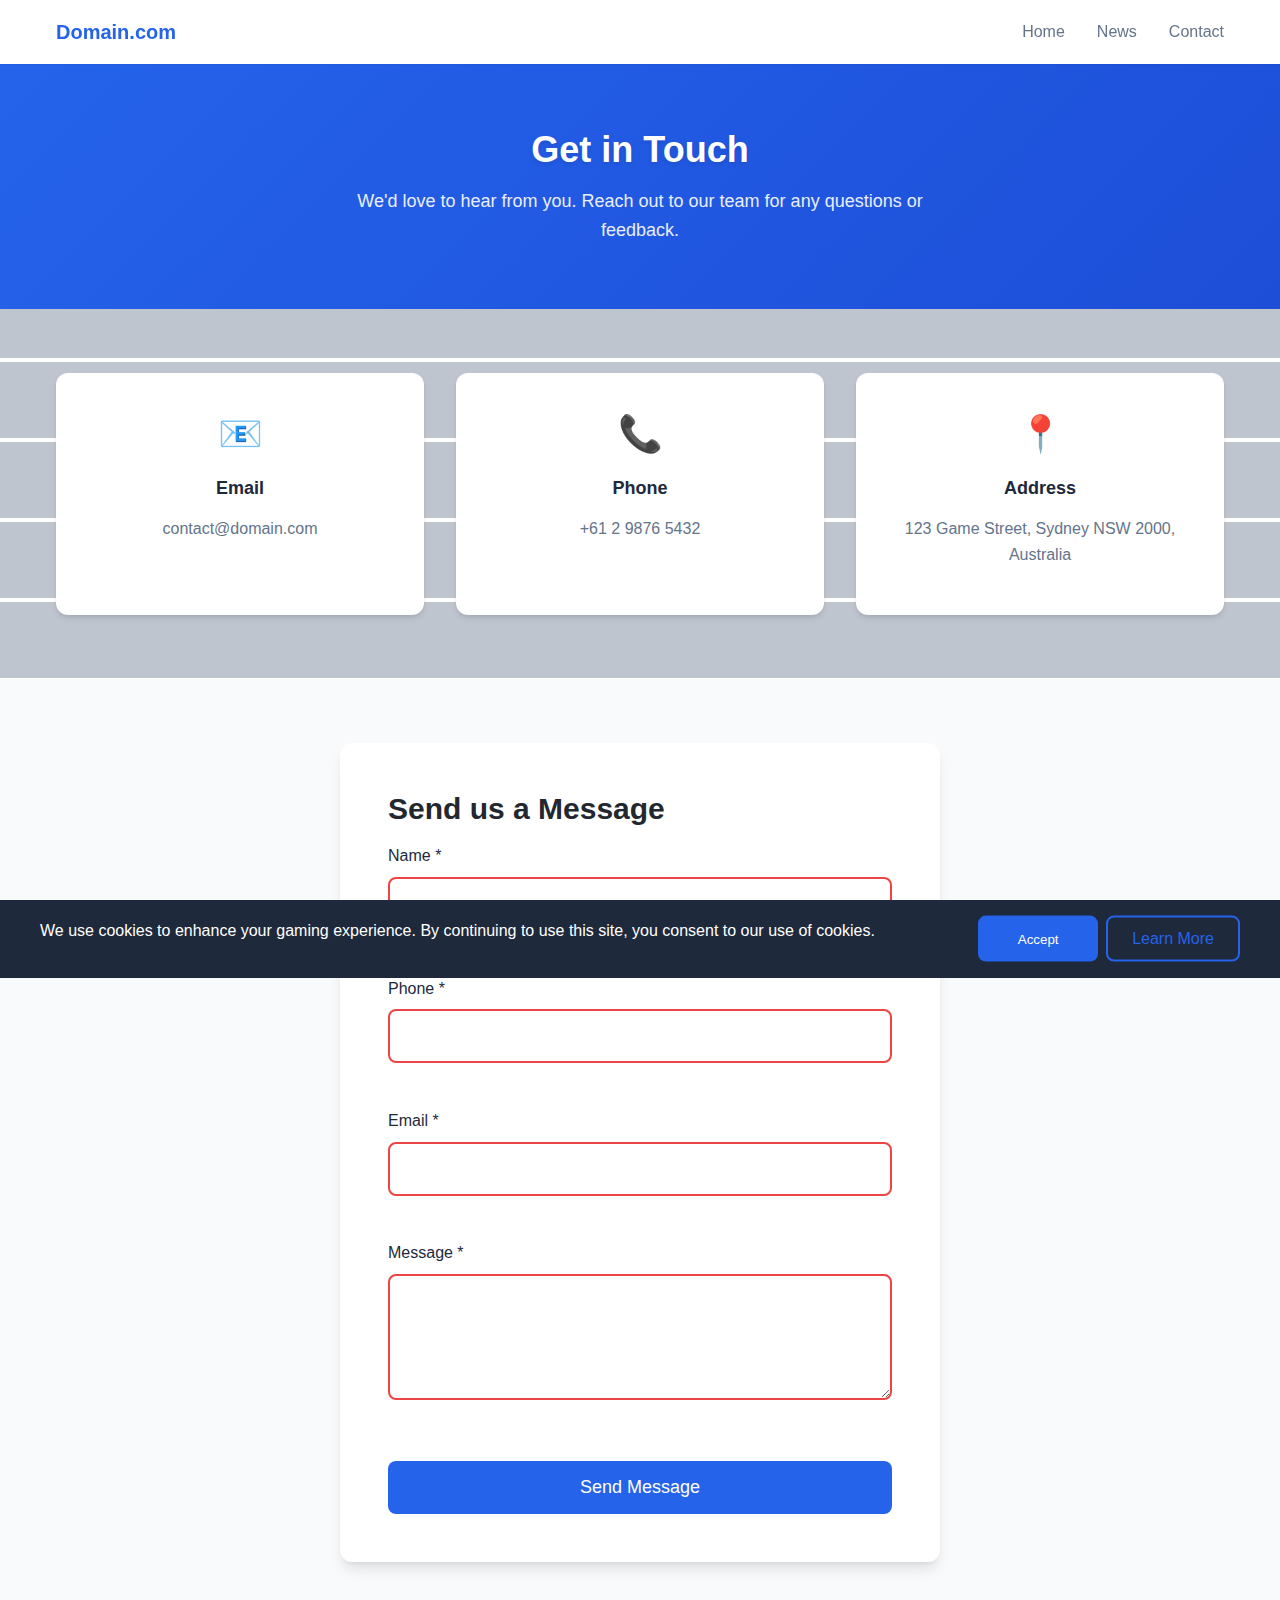
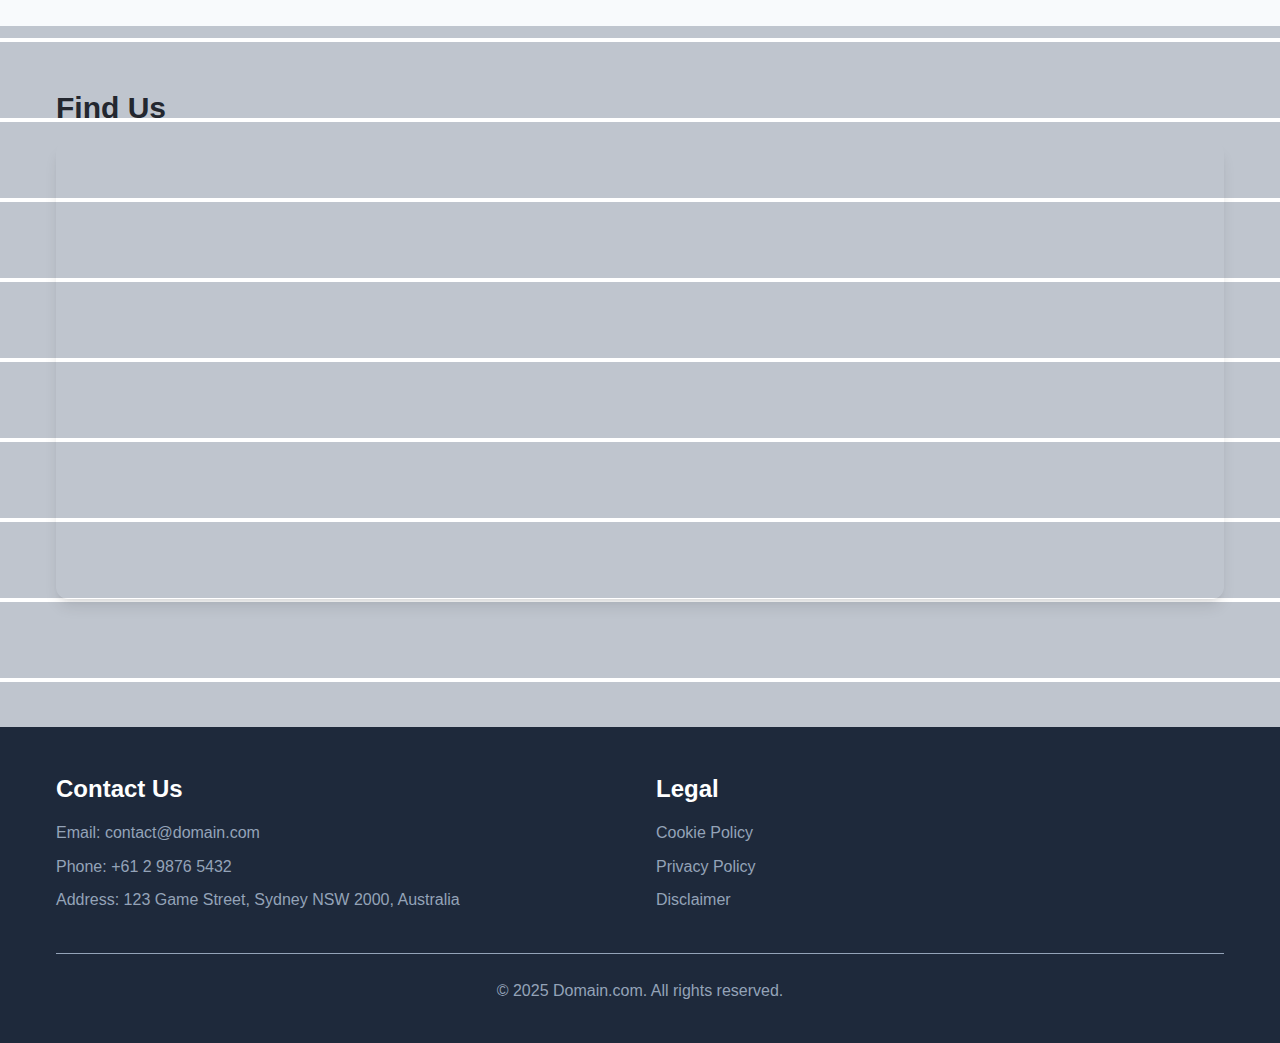
<file: hq-contacts.html>
<!DOCTYPE html>
<html lang="en">
  <head>
    <meta charset="UTF-8" />
    <meta name="viewport" content="width=device-width, initial-scale=1.0" />
    <meta
      name="description"
      content="Contact the Traffic Trap team for support, feedback, and business inquiries. Find our location, phone, and email."
    />
    <meta
      name="keywords"
      content="Traffic Trap contact, support, email, phone, address, Australia"
    />

    <title>Domain.com - Contact</title>
    <link rel="icon" type="image/x-icon" href="./assets/favicon_track.jpg" />
    <link rel="stylesheet" href="./css/reset.css" />
    <link rel="stylesheet" href="./css/main.css" />
    <link rel="stylesheet" href="./css/header.css" />
    <link rel="stylesheet" href="./css/footer.css" />
    <link rel="stylesheet" href="./css/contact.css" />
  </head>
  <body>
    <div id="header"></div>

    <!-- Main Content -->
    <main class="main">
      <!-- Hero Section -->
      <section class="page-hero">
        <div class="container">
          <h1 class="page-title">Get in Touch</h1>
          <p class="page-subtitle">
            We'd love to hear from you. Reach out to our team for any questions
            or feedback.
          </p>
        </div>
      </section>

      <!-- Contact Info Section -->
      <section id="contact-info-section" class="contact-info-section">
        <div class="container">
          <div id="contact-info"></div>
        </div>
      </section>

      <!-- Contact Form Section -->
      <section id="contact-form" class="contact-form-section">
        <div class="container">
          <div class="form-container">
            <h2 class="section-title">Send us a Message</h2>
            <form id="contact-form-element" class="contact-form">
              <div class="form-group">
                <label for="name" class="form-label">Name *</label>
                <input
                  type="text"
                  id="name"
                  name="name"
                  class="form-input"
                  required
                />
                <span class="error-message" id="name-error"></span>
              </div>
              <div class="form-group">
                <label for="phone" class="form-label">Phone *</label>
                <input
                  type="tel"
                  id="phone"
                  name="phone"
                  class="form-input"
                  required
                />
                <span class="error-message" id="phone-error"></span>
              </div>
              <div class="form-group">
                <label for="email" class="form-label">Email *</label>
                <input
                  type="email"
                  id="email"
                  name="email"
                  class="form-input"
                  required
                />
                <span class="error-message" id="email-error"></span>
              </div>
              <div class="form-group">
                <label for="message" class="form-label">Message *</label>
                <textarea
                  id="message"
                  name="message"
                  class="form-textarea"
                  rows="5"
                  required
                ></textarea>
                <span class="error-message" id="message-error"></span>
              </div>
              <button type="submit" class="btn-primary form-submit">
                Send Message
              </button>
            </form>
          </div>
        </div>
      </section>

      <!-- Map Section -->
      <section id="map" class="map-section">
        <div class="container">
          <h2 class="section-title">Find Us</h2>
          <div class="map-container">
            <iframe
              class="contacts-map"
              src="https://www.google.com/maps?q=9+Power+Avenue,+Ashwood+VIC+3147,+Australia&output=embed&hl=en"
              title="Australia map"
              allowfullscreen
              loading="lazy"
              referrerpolicy="no-referrer-when-downgrade"
              width="100%"
              height="450"
            ></iframe>
          </div>
        </div>
      </section>
    </main>

    <div id="footer"></div>

    <!-- Success Modal -->
    <div id="success-modal" class="modal">
      <div class="modal-content">
        <div class="modal-header">
          <h3>Thank You!</h3>
          <button class="modal-close" id="modal-close">&times;</button>
        </div>
        <div class="modal-body">
          <p>We will contact you soon.</p>
        </div>
        <div class="modal-footer">
          <button class="btn-primary" id="modal-ok">OK</button>
        </div>
      </div>
    </div>

    <script type="module" src="./js/main.js"></script>
  </body>
</html>
</file>
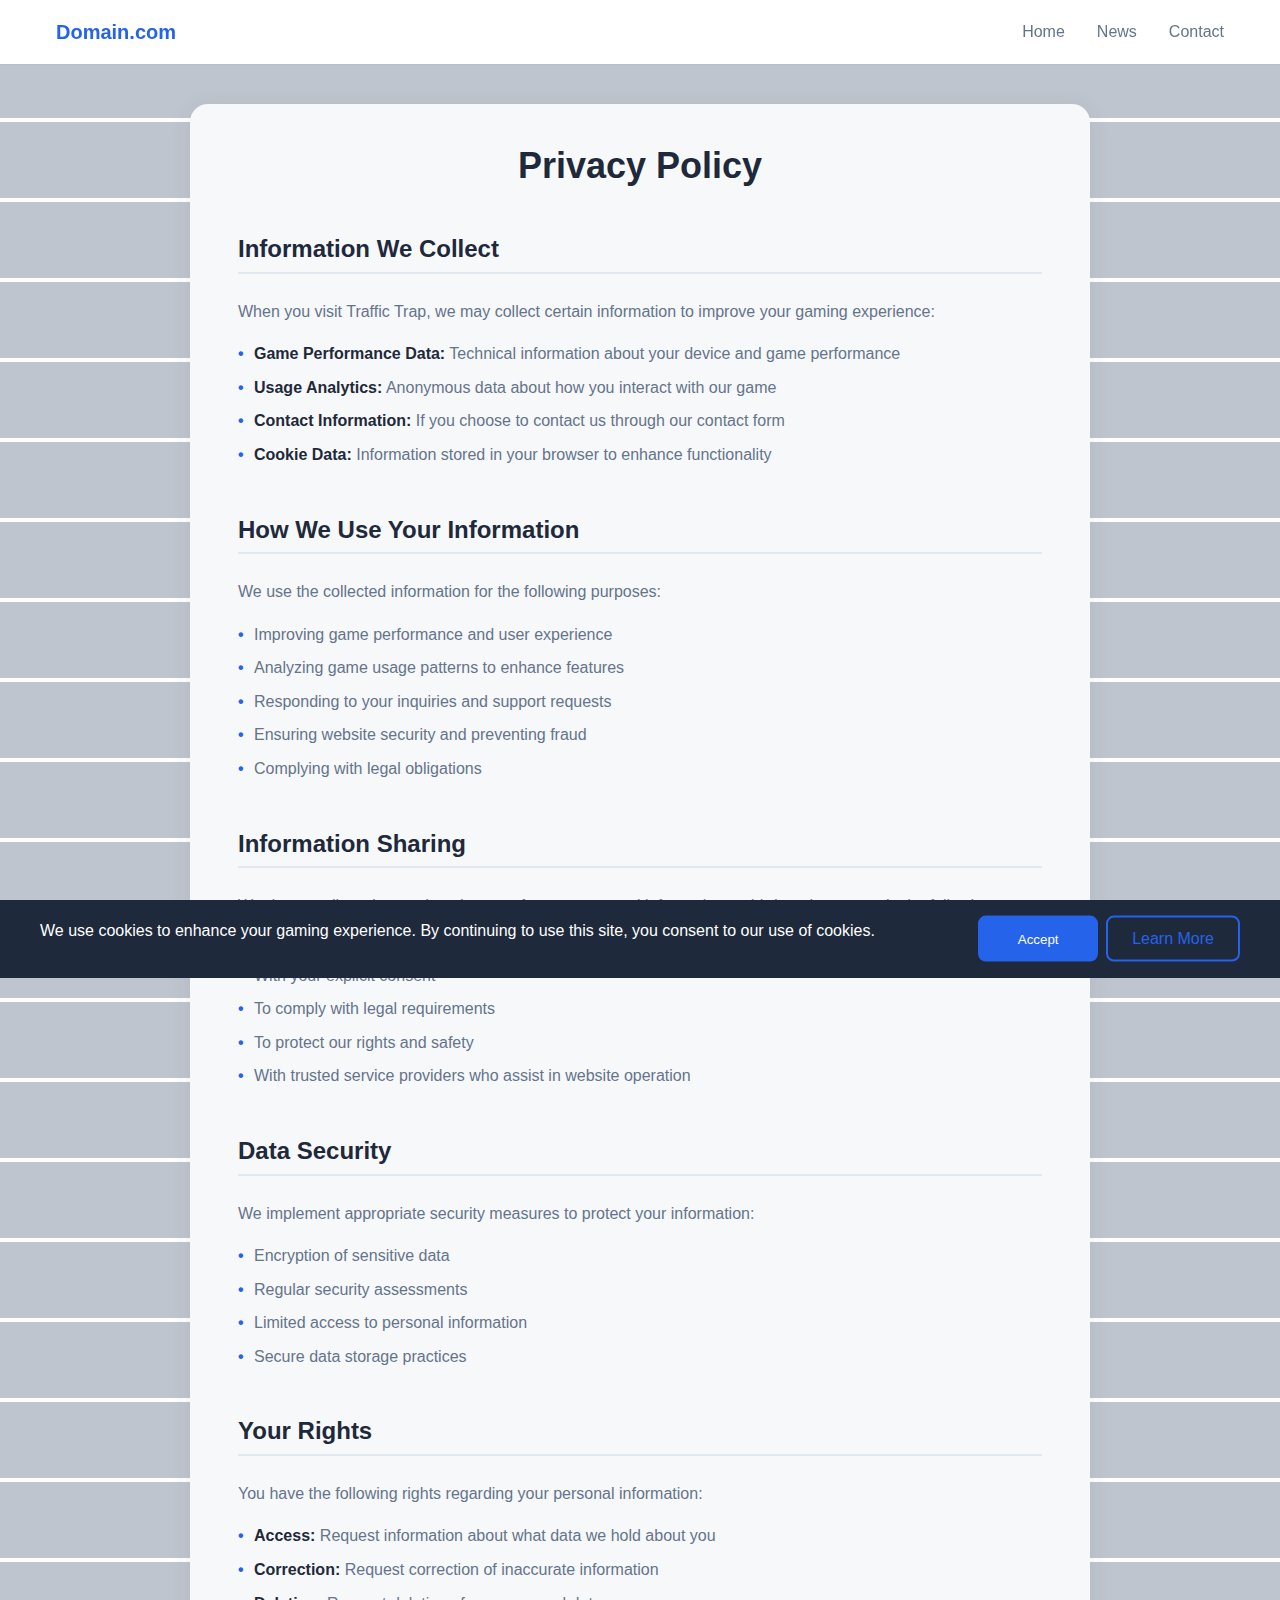
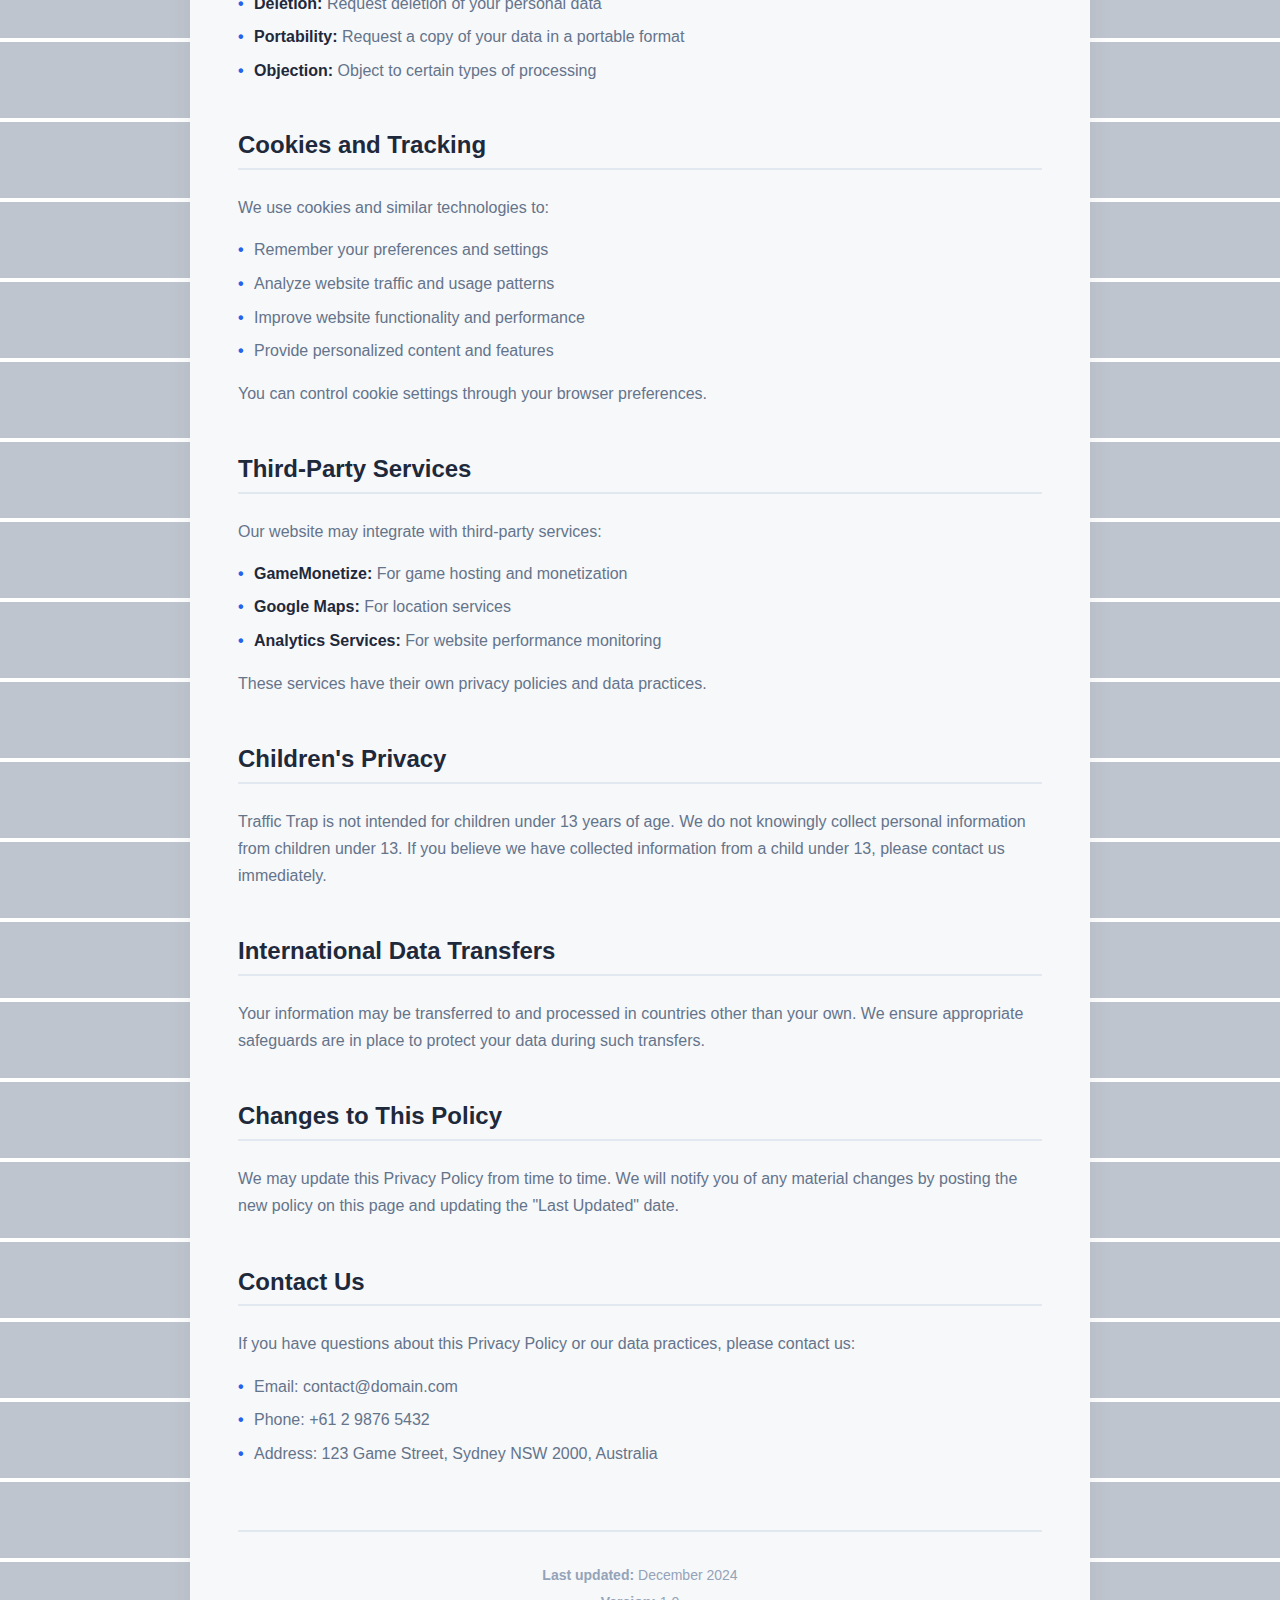
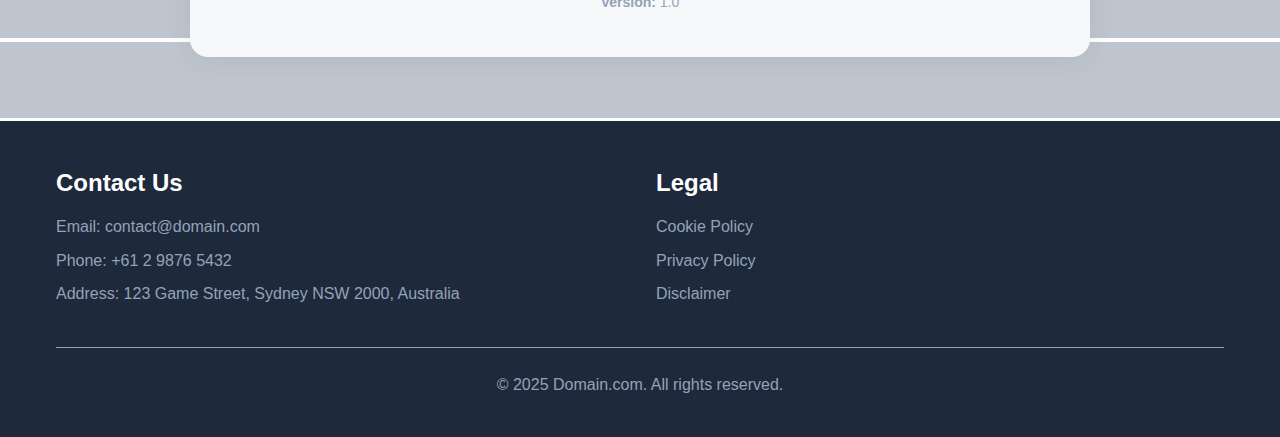
<file: jeep-privacy.html>
<!DOCTYPE html>
<html lang="en">
  <head>
    <meta charset="UTF-8" />
    <meta name="viewport" content="width=device-width, initial-scale=1.0" />
    <meta
      name="description"
      content="Read our Cookie Policy to understand how Traffic Trap uses cookies to enhance your gaming experience."
    />
    <meta
      name="keywords"
      content="cookie policy, privacy, Traffic Trap, data usage"
    />

    <title>Domain.com - Privacy Policy</title>
    <link rel="icon" type="image/x-icon" href="./assets/favicon_track.jpg" />
    <link rel="stylesheet" href="./css/reset.css" />
    <link rel="stylesheet" href="./css/main.css" />
    <link rel="stylesheet" href="./css/header.css" />
    <link rel="stylesheet" href="./css/footer.css" />
    <link rel="stylesheet" href="./css/legal.css" />
  </head>
  <body>
    <div id="header"></div>

    <!-- Main Content -->
    <main class="main">
      <section class="legal-content">
        <div class="container">
          <h1 class="legal-title">Privacy Policy</h1>

          <div class="legal-section">
            <h2>Information We Collect</h2>
            <p>
              When you visit Traffic Trap, we may collect certain information to
              improve your gaming experience:
            </p>
            <ul>
              <li>
                <strong>Game Performance Data:</strong> Technical information
                about your device and game performance
              </li>
              <li>
                <strong>Usage Analytics:</strong> Anonymous data about how you
                interact with our game
              </li>
              <li>
                <strong>Contact Information:</strong> If you choose to contact
                us through our contact form
              </li>
              <li>
                <strong>Cookie Data:</strong> Information stored in your browser
                to enhance functionality
              </li>
            </ul>
          </div>

          <div class="legal-section">
            <h2>How We Use Your Information</h2>
            <p>We use the collected information for the following purposes:</p>
            <ul>
              <li>Improving game performance and user experience</li>
              <li>Analyzing game usage patterns to enhance features</li>
              <li>Responding to your inquiries and support requests</li>
              <li>Ensuring website security and preventing fraud</li>
              <li>Complying with legal obligations</li>
            </ul>
          </div>

          <div class="legal-section">
            <h2>Information Sharing</h2>
            <p>
              We do not sell, trade, or otherwise transfer your personal
              information to third parties except in the following
              circumstances:
            </p>
            <ul>
              <li>With your explicit consent</li>
              <li>To comply with legal requirements</li>
              <li>To protect our rights and safety</li>
              <li>
                With trusted service providers who assist in website operation
              </li>
            </ul>
          </div>

          <div class="legal-section">
            <h2>Data Security</h2>
            <p>
              We implement appropriate security measures to protect your
              information:
            </p>
            <ul>
              <li>Encryption of sensitive data</li>
              <li>Regular security assessments</li>
              <li>Limited access to personal information</li>
              <li>Secure data storage practices</li>
            </ul>
          </div>

          <div class="legal-section">
            <h2>Your Rights</h2>
            <p>
              You have the following rights regarding your personal information:
            </p>
            <ul>
              <li>
                <strong>Access:</strong> Request information about what data we
                hold about you
              </li>
              <li>
                <strong>Correction:</strong> Request correction of inaccurate
                information
              </li>
              <li>
                <strong>Deletion:</strong> Request deletion of your personal
                data
              </li>
              <li>
                <strong>Portability:</strong> Request a copy of your data in a
                portable format
              </li>
              <li>
                <strong>Objection:</strong> Object to certain types of
                processing
              </li>
            </ul>
          </div>

          <div class="legal-section">
            <h2>Cookies and Tracking</h2>
            <p>We use cookies and similar technologies to:</p>
            <ul>
              <li>Remember your preferences and settings</li>
              <li>Analyze website traffic and usage patterns</li>
              <li>Improve website functionality and performance</li>
              <li>Provide personalized content and features</li>
            </ul>
            <p>
              You can control cookie settings through your browser preferences.
            </p>
          </div>

          <div class="legal-section">
            <h2>Third-Party Services</h2>
            <p>Our website may integrate with third-party services:</p>
            <ul>
              <li>
                <strong>GameMonetize:</strong> For game hosting and monetization
              </li>
              <li><strong>Google Maps:</strong> For location services</li>
              <li>
                <strong>Analytics Services:</strong> For website performance
                monitoring
              </li>
            </ul>
            <p>
              These services have their own privacy policies and data practices.
            </p>
          </div>

          <div class="legal-section">
            <h2>Children's Privacy</h2>
            <p>
              Traffic Trap is not intended for children under 13 years of age.
              We do not knowingly collect personal information from children
              under 13. If you believe we have collected information from a
              child under 13, please contact us immediately.
            </p>
          </div>

          <div class="legal-section">
            <h2>International Data Transfers</h2>
            <p>
              Your information may be transferred to and processed in countries
              other than your own. We ensure appropriate safeguards are in place
              to protect your data during such transfers.
            </p>
          </div>

          <div class="legal-section">
            <h2>Changes to This Policy</h2>
            <p>
              We may update this Privacy Policy from time to time. We will
              notify you of any material changes by posting the new policy on
              this page and updating the "Last Updated" date.
            </p>
          </div>

          <div class="legal-section">
            <h2>Contact Us</h2>
            <p>
              If you have questions about this Privacy Policy or our data
              practices, please contact us:
            </p>
            <ul>
              <li>Email: contact@domain.com</li>
              <li>Phone: +61 2 9876 5432</li>
              <li>Address: 123 Game Street, Sydney NSW 2000, Australia</li>
            </ul>
          </div>

          <div class="legal-footer">
            <p><strong>Last updated:</strong> December 2024</p>
            <p><strong>Version:</strong> 1.0</p>
          </div>
        </div>
      </section>
    </main>

    <div id="footer"></div>

    <script type="module" src="./js/main.js"></script>
  </body>
</html>
</file>
<file: css/main.css>
/* CSS Variables */
:root {
  /* Colors */
  --primary-color: #2563eb;
  --primary-dark: #1d4ed8;
  --secondary-color: #64748b;
  --accent-color: #f59e0b;
  --success-color: #10b981;
  --error-color: #ef4444;
  --warning-color: #f59e0b;

  /* Background Colors */
  --bg-primary: #ffffff;
  --bg-secondary: #f8fafc;
  --bg-dark: #1e293b;
  --bg-card: #ffffff;

  /* Text Colors */
  --text-primary: #1e293b;
  --text-secondary: #64748b;
  --text-light: #94a3b8;
  --text-white: #ffffff;

  /* Border Colors */
  --border-light: #e2e8f0;
  --border-medium: #cbd5e1;
  --border-dark: #94a3b8;

  /* Spacing */
  --spacing-xs: 0.25rem;
  --spacing-sm: 0.5rem;
  --spacing-md: 1rem;
  --spacing-lg: 1.5rem;
  --spacing-xl: 2rem;
  --spacing-2xl: 3rem;
  --spacing-3xl: 4rem;

  /* Border Radius */
  --radius-sm: 0.25rem;
  --radius-md: 0.5rem;
  --radius-lg: 0.75rem;
  --radius-xl: 1rem;

  /* Shadows */
  --shadow-sm: 0 1px 2px 0 rgb(0 0 0 / 0.05);
  --shadow-md: 0 4px 6px -1px rgb(0 0 0 / 0.1), 0 2px 4px -2px rgb(0 0 0 / 0.1);
  --shadow-lg: 0 10px 15px -3px rgb(0 0 0 / 0.1),
    0 4px 6px -4px rgb(0 0 0 / 0.1);
  --shadow-xl: 0 20px 25px -5px rgb(0 0 0 / 0.1),
    0 8px 10px -6px rgb(0 0 0 / 0.1);

  /* Transitions */
  --transition-fast: 0.15s ease-in-out;
  --transition-normal: 0.3s ease-in-out;
  --transition-slow: 0.5s ease-in-out;

  /* Typography */
  --font-size-xs: 0.75rem;
  --font-size-sm: 0.875rem;
  --font-size-base: 1rem;
  --font-size-lg: 1.125rem;
  --font-size-xl: 1.25rem;
  --font-size-2xl: 1.5rem;
  --font-size-3xl: 1.875rem;
  --font-size-4xl: 2.25rem;
  --font-size-5xl: 3rem;

  /* Container */
  --container-max-width: 1200px;
  --container-padding: var(--spacing-md);
}

/* Base Styles */
* {
  box-sizing: border-box;
}

body {
  background-color: #bfc5ce; /* світлий асфальт */
  color: #23272f; /* темний текст для контрасту */
  font-family: -apple-system, BlinkMacSystemFont, "Segoe UI", Roboto, Oxygen,
    Ubuntu, Cantarell, sans-serif;
  overflow-x: hidden;
  /* Пунктирна розмітка дороги */
  background-image: repeating-linear-gradient(
    to bottom,
    transparent 0px,
    transparent 38px,
    #fff 38px,
    #fff 42px,
    transparent 42px,
    transparent 80px
  );
}

/* Container */
.container {
  max-width: var(--container-max-width);
  margin: 0 auto;
  padding: 0 var(--container-padding);
}

/* Typography */
h1,
h2,
h3,
h4,
h5,
h6 {
  font-weight: 600;
  line-height: 1.2;
  margin-bottom: var(--spacing-md);
}

h1 {
  font-size: var(--font-size-4xl);
}
h2 {
  font-size: var(--font-size-3xl);
}
h3 {
  font-size: var(--font-size-2xl);
}
h4 {
  font-size: var(--font-size-xl);
}
h5 {
  font-size: var(--font-size-lg);
}
h6 {
  font-size: var(--font-size-base);
}

p {
  margin-bottom: var(--spacing-md);
}

/* Buttons */
.btn-primary {
  background-color: var(--primary-color);
  color: var(--text-white);
  padding: var(--spacing-sm) var(--spacing-lg);
  border-radius: var(--radius-md);
  font-weight: 500;
  transition: all var(--transition-fast);
  display: inline-block;
  text-align: center;
  min-width: 120px;
}

.btn-primary:hover {
  background-color: var(--primary-dark);
  transform: translateY(-1px);
  box-shadow: var(--shadow-md);
}

.btn-secondary {
  background-color: transparent;
  color: var(--primary-color);
  border: 2px solid var(--primary-color);
  padding: var(--spacing-sm) var(--spacing-lg);
  border-radius: var(--radius-md);
  font-weight: 500;
  transition: all var(--transition-fast);
  display: inline-block;
  text-align: center;
  min-width: 120px;
}

.btn-secondary:hover {
  background-color: var(--primary-color);
  color: var(--text-white);
  transform: translateY(-1px);
  box-shadow: var(--shadow-md);
}

/* Modal */
.modal {
  position: fixed;
  top: 0;
  left: 0;
  right: 0;
  bottom: 0;
  background-color: rgba(0, 0, 0, 0.5);
  display: flex;
  align-items: center;
  justify-content: center;
  z-index: 1002;
  opacity: 0;
  visibility: hidden;
  transition: all var(--transition-normal);
}

.modal.show {
  opacity: 1;
  visibility: visible;
}

.modal-content {
  background-color: var(--bg-primary);
  border-radius: var(--radius-lg);
  padding: var(--spacing-xl);
  max-width: 500px;
  width: 90%;
  max-height: 90vh;
  overflow-y: auto;
  box-shadow: var(--shadow-xl);
  transform: scale(0.9);
  transition: transform var(--transition-normal);
}

.modal.show .modal-content {
  transform: scale(1);
}

.modal-header {
  display: flex;
  align-items: center;
  justify-content: space-between;
  margin-bottom: var(--spacing-lg);
}

.modal-close {
  background: none;
  border: none;
  font-size: var(--font-size-2xl);
  color: var(--text-secondary);
  cursor: pointer;
  padding: var(--spacing-xs);
  border-radius: var(--radius-sm);
  transition: all var(--transition-fast);
}

.modal-close:hover {
  background-color: var(--bg-secondary);
  color: var(--text-primary);
}

.modal-body {
  margin-bottom: var(--spacing-lg);
}

.modal-footer {
  display: flex;
  justify-content: flex-end;
  gap: var(--spacing-sm);
}

/* Responsive Design */
@media (max-width: 768px) {
  :root {
    --container-padding: var(--spacing-sm);
  }

  .nav {
    display: none;
  }

  .mobile-menu-toggle {
    display: flex;
  }

  .cookie-content {
    flex-direction: column;
    text-align: center;
  }

  .cookie-buttons {
    justify-content: center;
  }

  .footer-content {
    grid-template-columns: 1fr;
    text-align: center;
  }
}

@media (max-width: 360px) {
  .container {
    padding: 0 var(--spacing-sm);
  }

  .btn-primary,
  .btn-secondary {
    min-width: 100px;
    padding: var(--spacing-sm) var(--spacing-md);
  }
}
</file>
<file: css/header.css>
/* Header Styles */

/* Cookie Bar */
.cookie-bar {
  position: fixed;
  bottom: 0;
  left: 0;
  right: 0;
  background-color: var(--bg-dark);
  color: var(--text-white);
  padding: var(--spacing-md);
  z-index: 1001;
  transform: translateY(100%);
  transition: transform var(--transition-normal);
}

.cookie-bar.show {
  transform: translateY(0);
}

.cookie-content {
  display: flex;
  align-items: center;
  justify-content: space-between;
  gap: var(--spacing-lg);
  max-width: var(--container-max-width);
  margin: 0 auto;
}

.cookie-buttons {
  display: flex;
  gap: var(--spacing-sm);
  flex-shrink: 0;
}

/* Header */
.header {
  background-color: var(--bg-primary);
  box-shadow: var(--shadow-sm);
  position: sticky;
  top: 0;
  z-index: 1000;
  transition: all var(--transition-normal);
}

.header-content {
  display: flex;
  align-items: center;
  justify-content: space-between;
  padding: var(--spacing-md) 0;
}

.logo-text {
  font-size: var(--font-size-xl);
  font-weight: 700;
  color: var(--primary-color);
}

.nav-list {
  display: flex;
  gap: var(--spacing-xl);
}

.nav-link {
  color: var(--text-secondary);
  font-weight: 500;
  transition: color var(--transition-fast);
  position: relative;
}

.nav-link:hover,
.nav-link.active {
  color: var(--primary-color);
}

.nav-link.active::after {
  content: "";
  position: absolute;
  bottom: -4px;
  left: 0;
  width: 100%;
  height: 2px;
  background-color: var(--primary-color);
}

.mobile-menu-toggle {
  display: none;
  flex-direction: column;
  gap: 4px;
  padding: var(--spacing-sm);
}

.hamburger-line {
  width: 24px;
  height: 2px;
  background-color: var(--text-primary);
  transition: all var(--transition-fast);
}

/* Responsive Design */
@media (max-width: 768px) {
  .nav {
    display: none;
  }

  .mobile-menu-toggle {
    display: flex;
  }

  .cookie-content {
    flex-direction: column;
    text-align: center;
  }

  .cookie-buttons {
    justify-content: center;
  }
}
</file>
<file: css/footer.css>
/* Footer Styles */

.footer {
  background-color: var(--bg-dark);
  color: var(--text-white);
  padding: var(--spacing-2xl) 0 var(--spacing-lg);
  margin-top: var(--spacing-3xl);
}

.footer-content {
  display: grid;
  grid-template-columns: repeat(auto-fit, minmax(250px, 1fr));
  gap: var(--spacing-xl);
  margin-bottom: var(--spacing-xl);
}

.footer-title {
  color: var(--text-white);
  margin-bottom: var(--spacing-md);
}

.contact-item {
  margin-bottom: var(--spacing-sm);
  color: var(--text-light);
}

.footer-links {
  display: flex;
  flex-direction: column;
  gap: var(--spacing-sm);
}

.footer-link {
  color: var(--text-light);
  transition: color var(--transition-fast);
}

.footer-link:hover {
  color: var(--text-white);
}

.footer-bottom {
  border-top: 1px solid var(--border-dark);
  padding-top: var(--spacing-lg);
  text-align: center;
  color: var(--text-light);
}

/* Responsive Design */
@media (max-width: 768px) {
  .footer-content {
    grid-template-columns: 1fr;
    text-align: center;
  }
}
</file>
<file: css/home.css>
/* Home Page Styles */

/* Hero Section */
.hero {
  min-height: 520px;
  padding: var(--spacing-4xl) 0 var(--spacing-4xl) 0;
  display: flex;
  align-items: center;
  background: #bfc5ce !important;
}

.hero::before {
  content: "";
  position: absolute;
  top: 0;
  left: 0;
  right: 0;
  bottom: 0;
  background: url('data:image/svg+xml,<svg xmlns="http://www.w3.org/2000/svg" viewBox="0 0 100 100"><defs><pattern id="grid" width="10" height="10" patternUnits="userSpaceOnUse"><path d="M 10 0 L 0 0 0 10" fill="none" stroke="rgba(255,255,255,0.1)" stroke-width="0.5"/></pattern></defs><rect width="100" height="100" fill="url(%23grid)"/></svg>');
  opacity: 0.3;
}

.hero-content {
  position: relative;
  z-index: 1;
  max-width: 800px;
  margin: 0 auto;
  text-align: center;
}

.hero-title {
  font-size: 4rem;
  font-weight: 900;
  letter-spacing: 0.04em;
  text-shadow: 0 4px 24px rgba(40, 48, 60, 0.12), 0 1px 0 #fff;
  background: linear-gradient(90deg, #23272f 60%, #64748b 100%);
  -webkit-background-clip: text;
  -webkit-text-fill-color: transparent;
  background-clip: text;
  text-fill-color: transparent;
  margin-bottom: var(--spacing-lg);
}

.hero-description {
  position: relative;
  background: rgba(245, 247, 250, 0.38);
  box-shadow: 0 4px 24px 0 rgba(40, 48, 60, 0.1);
  border-radius: 12px;
  padding: 1.1rem 2.2rem;
  display: inline-block;
  margin-bottom: 0.2rem;
}

.hero-btn {
  font-size: var(--font-size-lg);
  padding: var(--spacing-md) var(--spacing-xl);
  min-width: 160px;
  display: inline-block;
  margin-left: auto;
  margin-right: auto;
}

/* Hero Section with blurred image background */
.hero-bg {
  position: relative;
  overflow: hidden;
  background: #bfc5ce !important;
}
.hero-bg::before {
  content: "";
  position: absolute;
  top: 0;
  left: 0;
  width: 100%;
  height: 100%;
  background: url("../assets/TrafficTrap2.jpg") center center/cover no-repeat;
  filter: blur(16px);
  z-index: 0;
  opacity: 0.95;
  /* Маска для розмитих країв */
  mask-image: radial-gradient(
    circle at 50% 50%,
    rgba(0, 0, 0, 1) 60%,
    rgba(0, 0, 0, 0) 100%
  );
  -webkit-mask-image: radial-gradient(
    circle at 50% 50%,
    rgba(0, 0, 0, 1) 60%,
    rgba(0, 0, 0, 0) 100%
  );
}
.hero-bg .hero-content {
  position: relative;
  z-index: 1;
}

.hero-hr {
  border: none;
  height: 4px;
  width: 120px;
  margin: 0.2rem auto 2rem auto;
  border-radius: 2px;
  background: linear-gradient(
    90deg,
    rgba(100, 116, 139, 0.18) 0%,
    rgba(36, 41, 51, 0.32) 100%
  );
  opacity: 0.7;
}

/* Game Section */
.game-section {
  padding: var(--spacing-3xl) 0;
  background-color: var(--bg-secondary);
  background-image: none;
}

#game {
  /* Пунктирна розмітка дороги тільки для цієї секції */
  background-image: repeating-linear-gradient(
    to bottom,
    transparent 0px,
    transparent 38px,
    #fff 38px,
    #fff 42px,
    transparent 42px,
    transparent 80px
  );
}

.game-wrapper {
  max-width: 1000px;
  margin: 0 auto;
  border-radius: var(--radius-lg);
  overflow: hidden;
  box-shadow: var(--shadow-lg);
}

.game-iframe {
  width: 100%;
  height: 600px;
  background-color: var(--bg-primary);
  border-radius: var(--radius-lg);
  box-shadow: var(--shadow-lg);
  transition: all var(--transition-normal);
}

.game-iframe:hover {
  transform: scale(1.02);
  box-shadow: var(--shadow-xl);
}

/* Features Section */
.features {
  padding: var(--spacing-3xl) 0;
  background: #bfc5ce !important;
  background-color: #bfc5ce !important;
  background-image: none !important;
  border: none !important;
  box-shadow: none !important;
}

.features *,
.features *::before,
.features *::after {
  border: none !important;
  border-top: none !important;
  border-bottom: none !important;
  box-shadow: none !important;
  background-image: none !important;
}

.section-title {
  text-align: center;
  margin-bottom: var(--spacing-2xl);
  color: var(--text-primary);
}

.features-grid {
  display: grid;
  grid-template-columns: repeat(auto-fit, minmax(300px, 1fr));
  gap: var(--spacing-xl);
}

.feature-card {
  background-color: var(--bg-card);
  padding: var(--spacing-xl);
  border-radius: var(--radius-lg);
  box-shadow: var(--shadow-md);
  text-align: center;
  transition: transform var(--transition-normal),
    box-shadow var(--transition-normal);
}

.feature-card:hover {
  transform: translateY(-4px);
  box-shadow: var(--shadow-lg);
}

.feature-icon {
  font-size: var(--font-size-4xl);
  margin-bottom: var(--spacing-md);
}

.feature-title {
  font-size: var(--font-size-xl);
  margin-bottom: var(--spacing-md);
  color: var(--text-primary);
}

.feature-description {
  color: var(--text-secondary);
  line-height: 1.6;
}

/* How to Play Section */
.how-to-play {
  padding: var(--spacing-3xl) 0;
  background-color: var(--bg-secondary);
}

.how-to-play-content {
  max-width: 800px;
  margin: 0 auto;
}

.how-to-play-grid {
  display: flex;
  flex-direction: column;
  gap: var(--spacing-xl);
}

@media (min-width: 1280px) {
  .how-to-play-grid {
    flex-direction: row;
    justify-content: space-between;
    align-items: stretch;
  }
  .how-to-item {
    flex: 1 1 0;
    max-width: 32%;
  }
}

.how-to-item {
  background-color: var(--bg-card);
  padding: var(--spacing-lg);
  border-radius: var(--radius-lg);
  box-shadow: var(--shadow-md);
}

.how-to-title {
  font-size: var(--font-size-lg);
  margin-bottom: var(--spacing-md);
  color: var(--primary-color);
}

.how-to-description {
  color: var(--text-secondary);
  margin-bottom: var(--spacing-md);
}

.how-to-list {
  list-style: none;
}

.how-to-list li {
  padding: var(--spacing-xs) 0;
  color: var(--text-secondary);
  position: relative;
  padding-left: var(--spacing-lg);
}

.how-to-list li::before {
  content: "✓";
  position: absolute;
  left: 0;
  color: var(--success-color);
  font-weight: bold;
}

/* Track Section */
.track {
  padding: var(--spacing-3xl) 0;
}

.track-content {
  display: grid;
  grid-template-columns: 1fr 1fr;
  gap: var(--spacing-2xl);
  align-items: center;
}

.track-text {
  max-width: 500px;
}

.track-title {
  margin-bottom: var(--spacing-lg);
}

.track-description {
  font-size: var(--font-size-lg);
  color: var(--text-secondary);
  margin-bottom: var(--spacing-xl);
}

.track-description-bg {
  position: relative;
  background: rgba(245, 247, 250, 0.38);
  box-shadow: 0 4px 24px 0 rgba(40, 48, 60, 0.1);
  border-radius: 12px;
  padding: 1.1rem 2.2rem;
  display: inline-block;
  margin-bottom: 1.2rem;
}

.track-features {
  display: grid;
  gap: var(--spacing-md);
}

.track-feature {
  display: flex;
  align-items: center;
  gap: var(--spacing-md);
  padding: var(--spacing-md);
  background-color: var(--bg-secondary);
  border-radius: var(--radius-md);
  transition: background-color var(--transition-fast);
}

.track-feature:hover {
  background-color: var(--border-light);
}

.track-feature-icon {
  font-size: var(--font-size-xl);
  color: var(--primary-color);
}

.track-feature-text {
  color: var(--text-secondary);
}

.track-visual {
  display: flex;
  justify-content: center;
  align-items: center;
}

.track-placeholder {
  background: linear-gradient(
    135deg,
    var(--primary-color) 0%,
    var(--accent-color) 100%
  );
  color: var(--text-white);
  padding: var(--spacing-2xl);
  border-radius: var(--radius-lg);
  text-align: center;
  box-shadow: var(--shadow-lg);
  min-height: 300px;
  display: flex;
  flex-direction: column;
  justify-content: center;
  align-items: center;
  width: 100%;
  max-width: 400px;
}

.track-icon {
  font-size: var(--font-size-5xl);
  margin-bottom: var(--spacing-md);
}

.track-placeholder p {
  font-size: var(--font-size-lg);
  font-weight: 500;
}

/* Reviews Section */
.reviews {
  padding: var(--spacing-3xl) 0;
  background-color: var(--bg-secondary);
}

.reviews-grid {
  display: grid;
  grid-template-columns: repeat(auto-fit, minmax(300px, 1fr));
  gap: var(--spacing-xl);
}

.review-card {
  background-color: var(--bg-card);
  padding: var(--spacing-xl);
  border-radius: var(--radius-lg);
  box-shadow: var(--shadow-md);
  transition: transform var(--transition-normal),
    box-shadow var(--transition-normal);
}

.review-card:hover {
  transform: translateY(-4px);
  box-shadow: var(--shadow-lg);
}

.review-header {
  display: flex;
  align-items: center;
  gap: var(--spacing-md);
  margin-bottom: var(--spacing-lg);
}

.review-avatar {
  width: 60px;
  height: 60px;
  border-radius: 50%;
  background: linear-gradient(
    135deg,
    var(--primary-color) 0%,
    var(--accent-color) 100%
  );
  display: flex;
  align-items: center;
  justify-content: center;
  font-size: var(--font-size-xl);
  color: var(--text-white);
  font-weight: bold;
}

.review-info {
  flex: 1;
}

.review-name {
  font-weight: 600;
  color: var(--text-primary);
  margin-bottom: var(--spacing-xs);
}

.review-rating {
  color: var(--accent-color);
  font-size: var(--font-size-sm);
}

.review-text {
  color: var(--text-secondary);
  line-height: 1.6;
  font-style: italic;
}

/* Responsive Design */
@media (max-width: 768px) {
  .hero-title {
    font-size: var(--font-size-4xl);
  }

  .hero-description {
    font-size: var(--font-size-base);
  }

  .game-iframe {
    height: 400px;
  }

  .track-content {
    grid-template-columns: 1fr;
    gap: var(--spacing-xl);
  }

  .track-text {
    order: 2;
  }

  .track-visual {
    order: 1;
  }

  .track-placeholder {
    min-height: 200px;
  }
}

@media (max-width: 480px) {
  .game-iframe {
    height: 350px;
  }
}

@media (max-width: 360px) {
  .hero-title {
    font-size: var(--font-size-3xl);
  }

  .game-iframe {
    height: 300px;
  }

  .features-grid,
  .reviews-grid {
    grid-template-columns: 1fr;
  }
}
</file>
<file: css/news.css>
/* News Page Styles */

/* Page Hero */
.page-hero {
  background: linear-gradient(
    135deg,
    var(--primary-color) 0%,
    var(--primary-dark) 100%
  );
  color: var(--text-white);
  padding: var(--spacing-3xl) 0;
  text-align: center;
}

.page-title {
  font-size: var(--font-size-4xl);
  font-weight: 700;
  margin-bottom: var(--spacing-md);
  text-shadow: 0 2px 4px rgba(0, 0, 0, 0.1);
}

.page-subtitle {
  font-size: var(--font-size-lg);
  opacity: 0.9;
  max-width: 600px;
  margin: 0 auto;
}

/* News Sections */
.news-section {
  padding: var(--spacing-3xl) 0;
}

.news-section:nth-child(even) {
  background-color: var(--bg-secondary);
}

.news-grid {
  display: grid;
  grid-template-columns: repeat(auto-fit, minmax(350px, 1fr));
  gap: var(--spacing-xl);
}

.news-card {
  background-color: var(--bg-card);
  border-radius: var(--radius-lg);
  overflow: hidden;
  box-shadow: var(--shadow-md);
  transition: transform var(--transition-normal),
    box-shadow var(--transition-normal);
}

.news-card:hover {
  transform: translateY(-4px);
  box-shadow: var(--shadow-lg);
}

.news-image {
  width: 100%;
  height: 200px;
  background: linear-gradient(
    135deg,
    var(--primary-color) 0%,
    var(--accent-color) 100%
  );
  display: flex;
  align-items: center;
  justify-content: center;
  color: var(--text-white);
  font-size: var(--font-size-2xl);
  position: relative;
  overflow: hidden;
}

.news-image::before {
  content: "";
  position: absolute;
  top: 0;
  left: 0;
  right: 0;
  bottom: 0;
  background: url('data:image/svg+xml,<svg xmlns="http://www.w3.org/2000/svg" viewBox="0 0 100 100"><defs><pattern id="news-grid" width="20" height="20" patternUnits="userSpaceOnUse"><path d="M 20 0 L 0 0 0 20" fill="none" stroke="rgba(255,255,255,0.2)" stroke-width="1"/></pattern></defs><rect width="100" height="100" fill="url(%23news-grid)"/></svg>');
  opacity: 0.5;
}

.news-image-icon {
  position: relative;
  z-index: 1;
  font-size: var(--font-size-4xl);
}

.news-content {
  padding: var(--spacing-xl);
}

.news-title {
  font-size: var(--font-size-xl);
  font-weight: 600;
  margin-bottom: var(--spacing-md);
  color: var(--text-primary);
}

.news-description {
  color: var(--text-secondary);
  line-height: 1.6;
  margin-bottom: var(--spacing-lg);
}

.news-date {
  font-size: var(--font-size-sm);
  color: var(--text-light);
  margin-bottom: var(--spacing-md);
}

.news-expanded {
  max-height: 0;
  overflow: hidden;
  transition: max-height var(--transition-slow);
  color: var(--text-secondary);
  line-height: 1.6;
}

.news-expanded.show {
  max-height: 500px;
  margin-top: var(--spacing-lg);
  padding-top: var(--spacing-lg);
  border-top: 1px solid var(--border-light);
}

.read-more-btn {
  background-color: var(--primary-color);
  color: var(--text-white);
  padding: var(--spacing-sm) var(--spacing-lg);
  border-radius: var(--radius-md);
  font-weight: 500;
  transition: all var(--transition-fast);
  display: inline-flex;
  align-items: center;
  gap: var(--spacing-xs);
}

.read-more-btn:hover {
  background-color: var(--primary-dark);
  transform: translateY(-1px);
  box-shadow: var(--shadow-md);
}

.read-more-btn.expanded {
  background-color: var(--secondary-color);
}

.read-more-btn.expanded:hover {
  background-color: var(--text-secondary);
}

.read-more-icon {
  transition: transform var(--transition-fast);
}

.read-more-btn.expanded .read-more-icon {
  transform: rotate(180deg);
}

/* News Categories */
.news-category {
  display: inline-block;
  background-color: var(--accent-color);
  color: var(--text-white);
  padding: var(--spacing-xs) var(--spacing-sm);
  border-radius: var(--radius-sm);
  font-size: var(--font-size-xs);
  font-weight: 500;
  margin-bottom: var(--spacing-md);
}

.news-category.updates {
  background-color: var(--primary-color);
}

.news-category.diaries {
  background-color: var(--success-color);
}

/* Responsive Design */
@media (max-width: 768px) {
  .page-title {
    font-size: var(--font-size-3xl);
  }

  .page-subtitle {
    font-size: var(--font-size-base);
  }

  .news-grid {
    grid-template-columns: 1fr;
  }

  .news-image {
    height: 150px;
  }

  .news-content {
    padding: var(--spacing-lg);
  }
}

@media (max-width: 360px) {
  .page-title {
    font-size: var(--font-size-2xl);
  }

  .news-image {
    height: 120px;
  }

  .news-image-icon {
    font-size: var(--font-size-2xl);
  }
}
</file>
<file: css/contact.css>
/* Contact Page Styles */

/* Page Hero */
.page-hero {
  background: linear-gradient(
    135deg,
    var(--primary-color) 0%,
    var(--primary-dark) 100%
  );
  color: var(--text-white);
  padding: var(--spacing-3xl) 0;
  text-align: center;
}

.page-title {
  font-size: var(--font-size-4xl);
  font-weight: 700;
  margin-bottom: var(--spacing-md);
  text-shadow: 0 2px 4px rgba(0, 0, 0, 0.1);
}

.page-subtitle {
  font-size: var(--font-size-lg);
  opacity: 0.9;
  max-width: 600px;
  margin: 0 auto;
}

/* Contact Info Section */
.contact-info-section {
  padding: var(--spacing-3xl) 0;
}

.contact-grid {
  display: grid;
  grid-template-columns: repeat(auto-fit, minmax(250px, 1fr));
  gap: var(--spacing-xl);
}

.contact-card {
  background-color: var(--bg-card);
  padding: var(--spacing-xl);
  border-radius: var(--radius-lg);
  box-shadow: var(--shadow-md);
  text-align: center;
  transition: transform var(--transition-normal),
    box-shadow var(--transition-normal);
}

.contact-card:hover {
  transform: translateY(-4px);
  box-shadow: var(--shadow-lg);
}

.contact-icon {
  font-size: var(--font-size-4xl);
  margin-bottom: var(--spacing-md);
}

.contact-title {
  font-size: var(--font-size-lg);
  font-weight: 600;
  margin-bottom: var(--spacing-md);
  color: var(--text-primary);
}

.contact-value {
  color: var(--text-secondary);
  font-size: var(--font-size-base);
}

/* Contact Form Section */
.contact-form-section {
  padding: var(--spacing-3xl) 0;
  background-color: var(--bg-secondary);
}

.form-container {
  max-width: 600px;
  margin: 0 auto;
  background-color: var(--bg-card);
  padding: var(--spacing-2xl);
  border-radius: var(--radius-lg);
  box-shadow: var(--shadow-lg);
}

.contact-form {
  display: grid;
  gap: var(--spacing-lg);
}

.form-group {
  display: flex;
  flex-direction: column;
}

.form-label {
  font-weight: 500;
  color: var(--text-primary);
  margin-bottom: var(--spacing-sm);
}

.form-input,
.form-textarea {
  padding: var(--spacing-md);
  border: 2px solid var(--border-light);
  border-radius: var(--radius-md);
  font-size: var(--font-size-base);
  transition: border-color var(--transition-fast),
    box-shadow var(--transition-fast);
  background-color: var(--bg-primary);
}

.form-input:focus,
.form-textarea:focus {
  outline: none;
  border-color: var(--primary-color);
  box-shadow: 0 0 0 3px rgba(37, 99, 235, 0.1);
}

.form-input.error,
.form-textarea.error {
  border-color: var(--error-color);
  box-shadow: 0 0 0 3px rgba(239, 68, 68, 0.1);
}

.form-input.success,
.form-textarea.success {
  border-color: var(--success-color);
  box-shadow: 0 0 0 3px rgba(16, 185, 129, 0.1);
}

.error-message {
  color: var(--error-color);
  font-size: var(--font-size-sm);
  margin-top: var(--spacing-xs);
  min-height: 1.2em;
}

.form-submit {
  margin-top: var(--spacing-md);
  padding: var(--spacing-md) var(--spacing-xl);
  font-size: var(--font-size-lg);
  min-width: 160px;
}

/* Map Section */
.map-section {
  padding: var(--spacing-3xl) 0;
}

.map-container {
  border-radius: var(--radius-lg);
  overflow: hidden;
  box-shadow: var(--shadow-lg);
}

/* Form Validation Styles */
.form-input:invalid:not(:placeholder-shown),
.form-textarea:invalid:not(:placeholder-shown) {
  border-color: var(--error-color);
}

.form-input:valid:not(:placeholder-shown),
.form-textarea:valid:not(:placeholder-shown) {
  border-color: var(--success-color);
}

/* Loading State */
.form-submit.loading {
  position: relative;
  color: transparent;
}

.form-submit.loading::after {
  content: "";
  position: absolute;
  top: 50%;
  left: 50%;
  width: 20px;
  height: 20px;
  margin: -10px 0 0 -10px;
  border: 2px solid transparent;
  border-top: 2px solid var(--text-white);
  border-radius: 50%;
  animation: spin 1s linear infinite;
}

@keyframes spin {
  0% {
    transform: rotate(0deg);
  }
  100% {
    transform: rotate(360deg);
  }
}

/* Success State */
.form-submit.success {
  background-color: var(--success-color);
}

.form-submit.success:hover {
  background-color: #059669;
}

/* Responsive Design */
@media (max-width: 768px) {
  .page-title {
    font-size: var(--font-size-3xl);
  }

  .page-subtitle {
    font-size: var(--font-size-base);
  }

  .contact-grid {
    grid-template-columns: 1fr;
  }

  .form-container {
    padding: var(--spacing-xl);
    margin: 0 var(--spacing-md);
  }

  .contact-form {
    gap: var(--spacing-md);
  }
}

@media (max-width: 360px) {
  .page-title {
    font-size: var(--font-size-2xl);
  }

  .form-container {
    padding: var(--spacing-lg);
    margin: 0 var(--spacing-sm);
  }

  .form-input,
  .form-textarea {
    padding: var(--spacing-sm);
  }

  .form-submit {
    padding: var(--spacing-sm) var(--spacing-lg);
    font-size: var(--font-size-base);
  }
}
</file>
<file: css/legal.css>
/* Legal Pages Styles */

/* Legal Content */
.legal-content {
  background: #f7f8fa;
  border-radius: 18px;
  box-shadow: 0 4px 24px rgba(40, 48, 60, 0.08);
  padding: 2.5rem 2rem;
  margin: 2.5rem auto;
  max-width: 900px;
}

.legal-title {
  font-size: var(--font-size-4xl);
  font-weight: 700;
  color: var(--text-primary);
  margin-bottom: var(--spacing-2xl);
  text-align: center;
}

.legal-section {
  margin-bottom: var(--spacing-2xl);
}

.legal-section h2 {
  font-size: var(--font-size-2xl);
  font-weight: 600;
  color: var(--text-primary);
  margin-bottom: var(--spacing-lg);
  border-bottom: 2px solid var(--border-light);
  padding-bottom: var(--spacing-sm);
}

.legal-section h3 {
  font-size: var(--font-size-xl);
  font-weight: 600;
  color: var(--primary-color);
  margin-bottom: var(--spacing-md);
  margin-top: var(--spacing-lg);
}

.legal-section p {
  color: var(--text-secondary);
  line-height: 1.7;
  margin-bottom: var(--spacing-md);
}

.legal-section ul {
  margin-bottom: var(--spacing-md);
}

.legal-section li {
  color: var(--text-secondary);
  line-height: 1.6;
  margin-bottom: var(--spacing-sm);
  padding-left: var(--spacing-md);
  position: relative;
}

.legal-section li::before {
  content: "•";
  color: var(--primary-color);
  font-weight: bold;
  position: absolute;
  left: 0;
}

.legal-section strong {
  color: var(--text-primary);
  font-weight: 600;
}

.legal-footer {
  margin-top: var(--spacing-3xl);
  padding-top: var(--spacing-xl);
  border-top: 2px solid var(--border-light);
  text-align: center;
  color: var(--text-light);
  font-size: var(--font-size-sm);
}

.legal-footer p {
  margin-bottom: var(--spacing-xs);
}

/* Responsive Design */
@media (max-width: 768px) {
  .legal-content {
    padding: var(--spacing-2xl) var(--spacing-md);
  }

  .legal-title {
    font-size: var(--font-size-3xl);
  }

  .legal-section h2 {
    font-size: var(--font-size-xl);
  }

  .legal-section h3 {
    font-size: var(--font-size-lg);
  }
}

@media (max-width: 360px) {
  .legal-content {
    padding: var(--spacing-xl) var(--spacing-sm);
  }

  .legal-title {
    font-size: var(--font-size-2xl);
  }

  .legal-section h2 {
    font-size: var(--font-size-lg);
  }

  .legal-section h3 {
    font-size: var(--font-size-base);
  }
}
</file>
